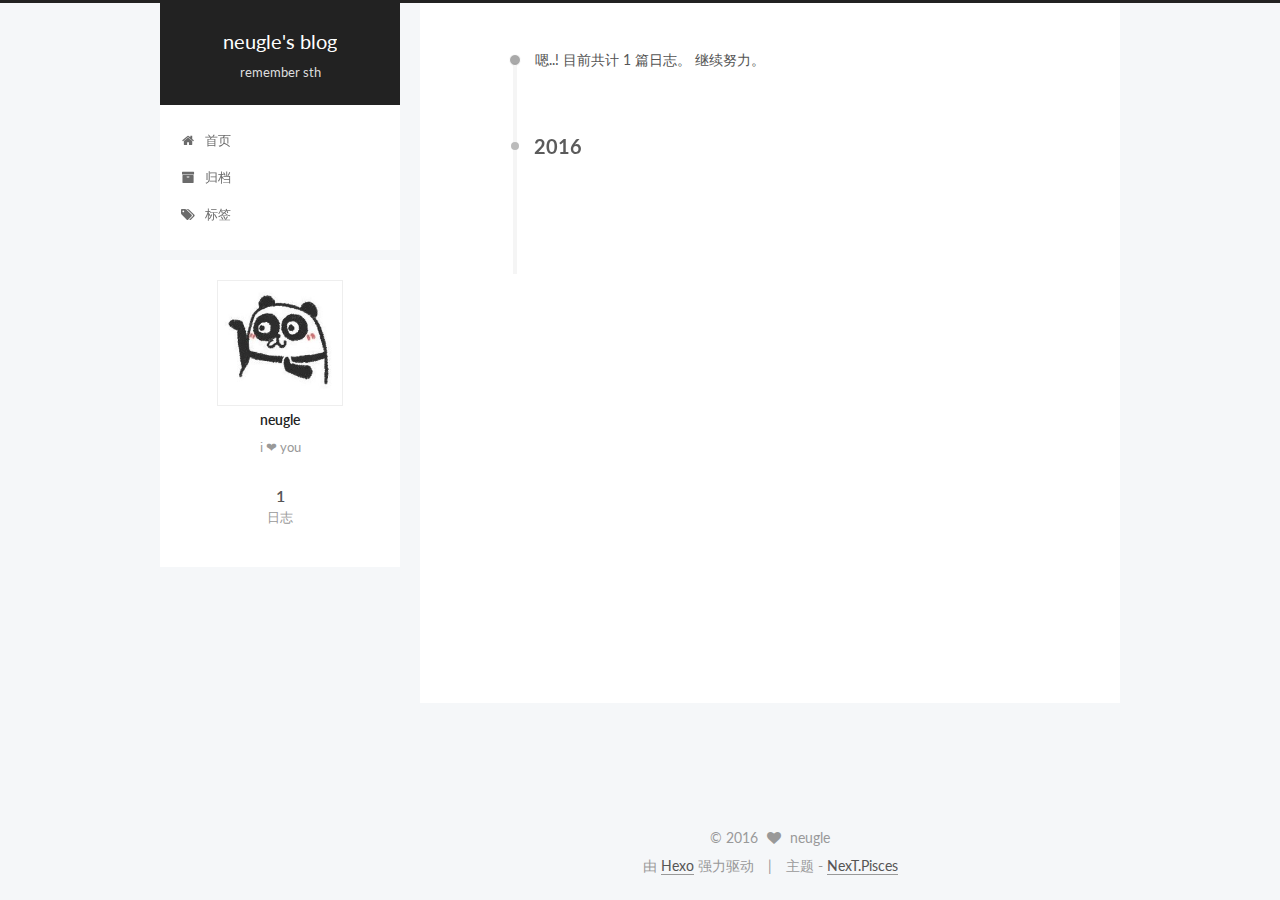
<file: archives/index.html>
<!doctype html>



  


<html class="theme-next pisces use-motion" lang="zh-Hans">
<head>
  <meta charset="UTF-8"/>
<meta http-equiv="X-UA-Compatible" content="IE=edge" />
<meta name="viewport" content="width=device-width, initial-scale=1, maximum-scale=1"/>



<meta http-equiv="Cache-Control" content="no-transform" />
<meta http-equiv="Cache-Control" content="no-siteapp" />












  
  
  <link href="/lib/fancybox/source/jquery.fancybox.css?v=2.1.5" rel="stylesheet" type="text/css" />




  
  
  
  

  
    
    
  

  

  

  

  

  
    
    
    <link href="//fonts.googleapis.com/css?family=Lato:300,300italic,400,400italic,700,700italic&subset=latin,latin-ext" rel="stylesheet" type="text/css">
  






<link href="/lib/font-awesome/css/font-awesome.min.css?v=4.6.2" rel="stylesheet" type="text/css" />

<link href="/css/main.css?v=5.1.0" rel="stylesheet" type="text/css" />


  <meta name="keywords" content="Hexo, NexT" />








  <link rel="shortcut icon" type="image/x-icon" href="/favicon.ico?v=5.1.0" />






<meta name="description" content="i  ❤  you">
<meta property="og:type" content="website">
<meta property="og:title" content="neugle's blog">
<meta property="og:url" content="http://yoursite.com/archives/index.html">
<meta property="og:site_name" content="neugle's blog">
<meta property="og:description" content="i  ❤  you">
<meta name="twitter:card" content="summary">
<meta name="twitter:title" content="neugle's blog">
<meta name="twitter:description" content="i  ❤  you">



<script type="text/javascript" id="hexo.configurations">
  var NexT = window.NexT || {};
  var CONFIG = {
    root: '/',
    scheme: 'Pisces',
    sidebar: {"position":"left","display":"post"},
    fancybox: true,
    motion: true,
    duoshuo: {
      userId: '0',
      author: '博主'
    },
    algolia: {
      applicationID: '',
      apiKey: '',
      indexName: '',
      hits: {"per_page":10},
      labels: {"input_placeholder":"Search for Posts","hits_empty":"We didn't find any results for the search: ${query}","hits_stats":"${hits} results found in ${time} ms"}
    }
  };
</script>



  <link rel="canonical" href="http://yoursite.com/archives/"/>





  <title> 归档 | neugle's blog </title>
</head>

<body itemscope itemtype="http://schema.org/WebPage" lang="zh-Hans">

  










  
  
    
  

  <div class="container one-collumn sidebar-position-left  page-archive  ">
    <div class="headband"></div>

    <header id="header" class="header" itemscope itemtype="http://schema.org/WPHeader">
      <div class="header-inner"><div class="site-meta ">
  

  <div class="custom-logo-site-title">
    <a href="/"  class="brand" rel="start">
      <span class="logo-line-before"><i></i></span>
      <span class="site-title">neugle's blog</span>
      <span class="logo-line-after"><i></i></span>
    </a>
  </div>
  <p class="site-subtitle">remember sth</p>
</div>

<div class="site-nav-toggle">
  <button>
    <span class="btn-bar"></span>
    <span class="btn-bar"></span>
    <span class="btn-bar"></span>
  </button>
</div>

<nav class="site-nav">
  

  
    <ul id="menu" class="menu">
      
        
        <li class="menu-item menu-item-home">
          <a href="/" rel="section">
            
              <i class="menu-item-icon fa fa-fw fa-home"></i> <br />
            
            首页
          </a>
        </li>
      
        
        <li class="menu-item menu-item-archives">
          <a href="/archives" rel="section">
            
              <i class="menu-item-icon fa fa-fw fa-archive"></i> <br />
            
            归档
          </a>
        </li>
      
        
        <li class="menu-item menu-item-tags">
          <a href="/tags" rel="section">
            
              <i class="menu-item-icon fa fa-fw fa-tags"></i> <br />
            
            标签
          </a>
        </li>
      

      
    </ul>
  

  
</nav>



 </div>
    </header>

    <main id="main" class="main">
      <div class="main-inner">
        <div class="content-wrap">
          <div id="content" class="content">
            

  <section id="posts" class="posts-collapse">
    <span class="archive-move-on"></span>

    <span class="archive-page-counter">
      
      
      
        
      
      嗯..! 目前共计 1 篇日志。 继续努力。
    </span>

    

      
      
      

      
        
        <div class="collection-title">
          <h2 class="archive-year motion-element" id="archive-year-2016">2016</h2>
        </div>
      
      

      

  <article class="post post-type-normal" itemscope itemtype="http://schema.org/Article">
    <header class="post-header">

      <h1 class="post-title">
        
            <a class="post-title-link" href="/2016/11/25/hello-world/" itemprop="url">
              
                <span itemprop="name">Hello World</span>
              
            </a>
        
      </h1>

      <div class="post-meta">
        <time class="post-time" itemprop="dateCreated"
              datetime="2016-11-25T11:25:31+08:00"
              content="2016-11-25" >
          11-25
        </time>
      </div>

    </header>
  </article>



    

  </section>

  



          </div>
          


          

        </div>
        
          
  
  <div class="sidebar-toggle">
    <div class="sidebar-toggle-line-wrap">
      <span class="sidebar-toggle-line sidebar-toggle-line-first"></span>
      <span class="sidebar-toggle-line sidebar-toggle-line-middle"></span>
      <span class="sidebar-toggle-line sidebar-toggle-line-last"></span>
    </div>
  </div>

  <aside id="sidebar" class="sidebar">
    <div class="sidebar-inner">

      

      

      <section class="site-overview sidebar-panel sidebar-panel-active">
        <div class="site-author motion-element" itemprop="author" itemscope itemtype="http://schema.org/Person">
          <img class="site-author-image" itemprop="image"
               src="/images/pander.png"
               alt="neugle" />
          <p class="site-author-name" itemprop="name">neugle</p>
          <p class="site-description motion-element" itemprop="description">i  ❤  you</p>
        </div>
        <nav class="site-state motion-element">
          <div class="site-state-item site-state-posts">
            <a href="/archives">
              <span class="site-state-item-count">1</span>
              <span class="site-state-item-name">日志</span>
            </a>
          </div>

          

          

        </nav>

        

        <div class="links-of-author motion-element">
          
        </div>

        
        

        
        

        


      </section>

      

    </div>
  </aside>


        
      </div>
    </main>

    <footer id="footer" class="footer">
      <div class="footer-inner">
        <div class="copyright" >
  
  &copy; 
  <span itemprop="copyrightYear">2016</span>
  <span class="with-love">
    <i class="fa fa-heart"></i>
  </span>
  <span class="author" itemprop="copyrightHolder">neugle</span>
</div>


<div class="powered-by">
  由 <a class="theme-link" href="https://hexo.io">Hexo</a> 强力驱动
</div>

<div class="theme-info">
  主题 -
  <a class="theme-link" href="https://github.com/iissnan/hexo-theme-next">
    NexT.Pisces
  </a>
</div>


        

        
      </div>
    </footer>

    <div class="back-to-top">
      <i class="fa fa-arrow-up"></i>
    </div>
  </div>

  

<script type="text/javascript">
  if (Object.prototype.toString.call(window.Promise) !== '[object Function]') {
    window.Promise = null;
  }
</script>









  



  
  <script type="text/javascript" src="/lib/jquery/index.js?v=2.1.3"></script>

  
  <script type="text/javascript" src="/lib/fastclick/lib/fastclick.min.js?v=1.0.6"></script>

  
  <script type="text/javascript" src="/lib/jquery_lazyload/jquery.lazyload.js?v=1.9.7"></script>

  
  <script type="text/javascript" src="/lib/velocity/velocity.min.js?v=1.2.1"></script>

  
  <script type="text/javascript" src="/lib/velocity/velocity.ui.min.js?v=1.2.1"></script>

  
  <script type="text/javascript" src="/lib/fancybox/source/jquery.fancybox.pack.js?v=2.1.5"></script>


  


  <script type="text/javascript" src="/js/src/utils.js?v=5.1.0"></script>

  <script type="text/javascript" src="/js/src/motion.js?v=5.1.0"></script>



  
  


  <script type="text/javascript" src="/js/src/affix.js?v=5.1.0"></script>

  <script type="text/javascript" src="/js/src/schemes/pisces.js?v=5.1.0"></script>



  
  
    <script type="text/javascript" id="motion.page.archive">
      $('.archive-year').velocity('transition.slideLeftIn');
    </script>
  


  


  <script type="text/javascript" src="/js/src/bootstrap.js?v=5.1.0"></script>



  



  




	




  
  

  

  

  

  


</body>
</html>
</file>
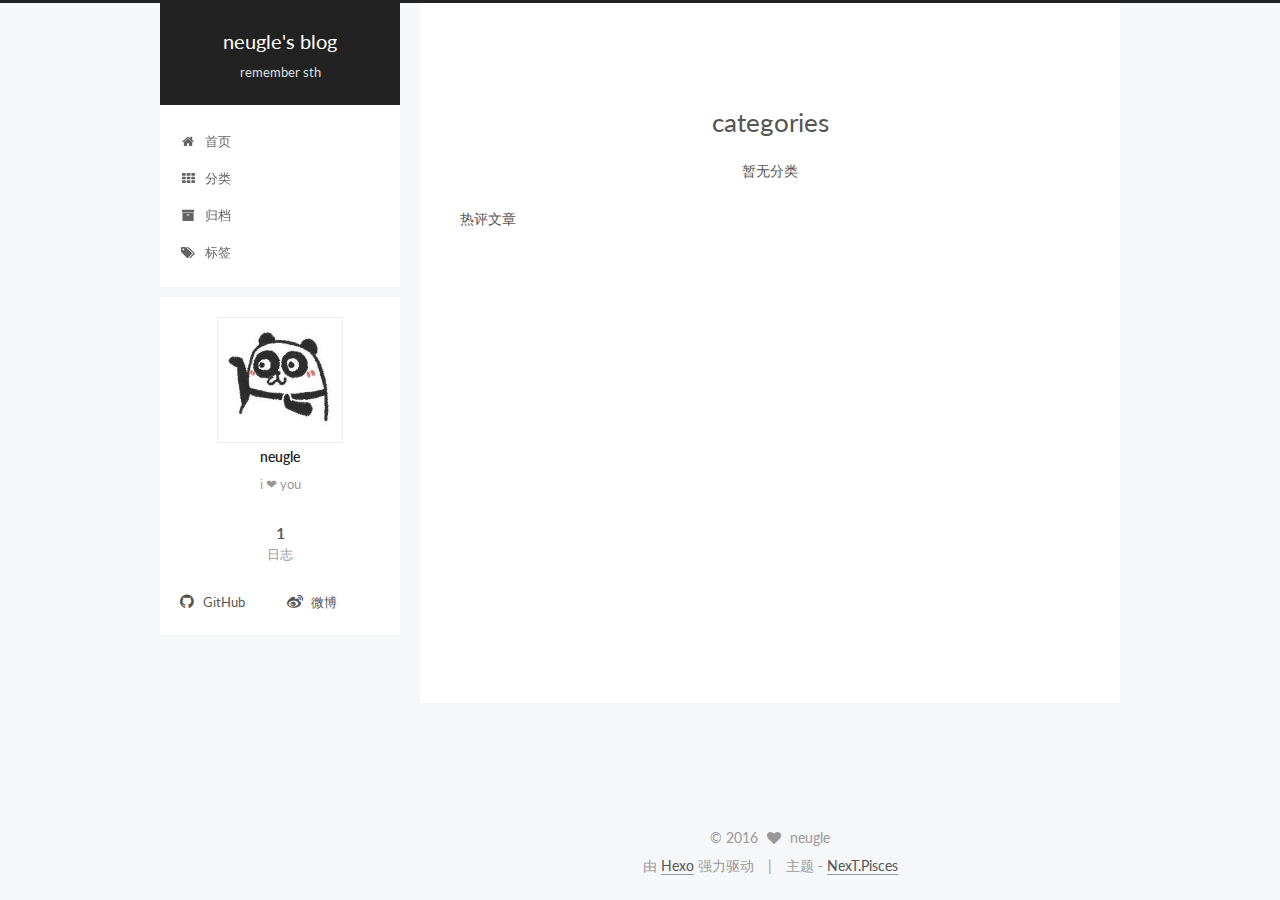
<file: categories/index.html>
<!doctype html>



  


<html class="theme-next pisces use-motion" lang="zh-Hans">
<head>
  <meta charset="UTF-8"/>
<meta http-equiv="X-UA-Compatible" content="IE=edge" />
<meta name="viewport" content="width=device-width, initial-scale=1, maximum-scale=1"/>



<meta http-equiv="Cache-Control" content="no-transform" />
<meta http-equiv="Cache-Control" content="no-siteapp" />












  
  
  <link href="/lib/fancybox/source/jquery.fancybox.css?v=2.1.5" rel="stylesheet" type="text/css" />




  
  
  
  

  
    
    
  

  

  

  

  

  
    
    
    <link href="//fonts.googleapis.com/css?family=Lato:300,300italic,400,400italic,700,700italic&subset=latin,latin-ext" rel="stylesheet" type="text/css">
  






<link href="/lib/font-awesome/css/font-awesome.min.css?v=4.6.2" rel="stylesheet" type="text/css" />

<link href="/css/main.css?v=5.1.0" rel="stylesheet" type="text/css" />


  <meta name="keywords" content="Hexo, NexT" />








  <link rel="shortcut icon" type="image/x-icon" href="/favicon.ico?v=5.1.0" />






<meta name="description" content="i  ❤  you">
<meta property="og:type" content="website">
<meta property="og:title" content="categories">
<meta property="og:url" content="http://yoursite.com/categories/index.html">
<meta property="og:site_name" content="neugle's blog">
<meta property="og:description" content="i  ❤  you">
<meta property="og:updated_time" content="2016-11-25T07:11:13.365Z">
<meta name="twitter:card" content="summary">
<meta name="twitter:title" content="categories">
<meta name="twitter:description" content="i  ❤  you">



<script type="text/javascript" id="hexo.configurations">
  var NexT = window.NexT || {};
  var CONFIG = {
    root: '/',
    scheme: 'Pisces',
    sidebar: {"position":"left","display":"post"},
    fancybox: true,
    motion: true,
    duoshuo: {
      userId: '0',
      author: '博主'
    },
    algolia: {
      applicationID: '',
      apiKey: '',
      indexName: '',
      hits: {"per_page":10},
      labels: {"input_placeholder":"Search for Posts","hits_empty":"We didn't find any results for the search: ${query}","hits_stats":"${hits} results found in ${time} ms"}
    }
  };
</script>



  <link rel="canonical" href="http://yoursite.com/categories/"/>





  <title>
  

  
    categories | neugle's blog
  
</title>
</head>

<body itemscope itemtype="http://schema.org/WebPage" lang="zh-Hans">

  










  
  
    
  

  <div class="container one-collumn sidebar-position-left  ">
    <div class="headband"></div>

    <header id="header" class="header" itemscope itemtype="http://schema.org/WPHeader">
      <div class="header-inner"><div class="site-meta ">
  

  <div class="custom-logo-site-title">
    <a href="/"  class="brand" rel="start">
      <span class="logo-line-before"><i></i></span>
      <span class="site-title">neugle's blog</span>
      <span class="logo-line-after"><i></i></span>
    </a>
  </div>
  <p class="site-subtitle">remember sth</p>
</div>

<div class="site-nav-toggle">
  <button>
    <span class="btn-bar"></span>
    <span class="btn-bar"></span>
    <span class="btn-bar"></span>
  </button>
</div>

<nav class="site-nav">
  

  
    <ul id="menu" class="menu">
      
        
        <li class="menu-item menu-item-home">
          <a href="/" rel="section">
            
              <i class="menu-item-icon fa fa-fw fa-home"></i> <br />
            
            首页
          </a>
        </li>
      
        
        <li class="menu-item menu-item-categories">
          <a href="/categories" rel="section">
            
              <i class="menu-item-icon fa fa-fw fa-th"></i> <br />
            
            分类
          </a>
        </li>
      
        
        <li class="menu-item menu-item-archives">
          <a href="/archives" rel="section">
            
              <i class="menu-item-icon fa fa-fw fa-archive"></i> <br />
            
            归档
          </a>
        </li>
      
        
        <li class="menu-item menu-item-tags">
          <a href="/tags" rel="section">
            
              <i class="menu-item-icon fa fa-fw fa-tags"></i> <br />
            
            标签
          </a>
        </li>
      

      
    </ul>
  

  
</nav>



 </div>
    </header>

    <main id="main" class="main">
      <div class="main-inner">
        <div class="content-wrap">
          <div id="content" class="content">
            

  <div id="posts" class="posts-expand">
  <header class="post-header">

	<h2 class="post-title" itemprop="name headline">categories</h2>



</header>

    
    
      <div class="category-all-page">
        <div class="category-all-title">
            暂无分类
        </div>
        <div class="category-all">
          
        </div>
      </div>
    
  </div>


          </div>
          

  <p>热评文章</p>
  <div class="ds-top-threads" data-range="weekly" data-num-items="4"></div>


          

        </div>
        
          
  
  <div class="sidebar-toggle">
    <div class="sidebar-toggle-line-wrap">
      <span class="sidebar-toggle-line sidebar-toggle-line-first"></span>
      <span class="sidebar-toggle-line sidebar-toggle-line-middle"></span>
      <span class="sidebar-toggle-line sidebar-toggle-line-last"></span>
    </div>
  </div>

  <aside id="sidebar" class="sidebar">
    <div class="sidebar-inner">

      

      

      <section class="site-overview sidebar-panel sidebar-panel-active">
        <div class="site-author motion-element" itemprop="author" itemscope itemtype="http://schema.org/Person">
          <img class="site-author-image" itemprop="image"
               src="/images/pander.png"
               alt="neugle" />
          <p class="site-author-name" itemprop="name">neugle</p>
          <p class="site-description motion-element" itemprop="description">i  ❤  you</p>
        </div>
        <nav class="site-state motion-element">
          <div class="site-state-item site-state-posts">
            <a href="/archives">
              <span class="site-state-item-count">1</span>
              <span class="site-state-item-name">日志</span>
            </a>
          </div>

          

          

        </nav>

        

        <div class="links-of-author motion-element">
          
            
              <span class="links-of-author-item">
                <a href="https://github.com/neugle" target="_blank" title="GitHub">
                  
                    <i class="fa fa-fw fa-github"></i>
                  
                  GitHub
                </a>
              </span>
            
              <span class="links-of-author-item">
                <a href="http://weibo.com/2018049855" target="_blank" title="微博">
                  
                    <i class="fa fa-fw fa-weibo"></i>
                  
                  微博
                </a>
              </span>
            
          
        </div>

        
        

        
        

        


      </section>

      

    </div>
  </aside>


        
      </div>
    </main>

    <footer id="footer" class="footer">
      <div class="footer-inner">
        <div class="copyright" >
  
  &copy; 
  <span itemprop="copyrightYear">2016</span>
  <span class="with-love">
    <i class="fa fa-heart"></i>
  </span>
  <span class="author" itemprop="copyrightHolder">neugle</span>
</div>


<div class="powered-by">
  由 <a class="theme-link" href="https://hexo.io">Hexo</a> 强力驱动
</div>

<div class="theme-info">
  主题 -
  <a class="theme-link" href="https://github.com/iissnan/hexo-theme-next">
    NexT.Pisces
  </a>
</div>


        

        
      </div>
    </footer>

    <div class="back-to-top">
      <i class="fa fa-arrow-up"></i>
    </div>
  </div>

  

<script type="text/javascript">
  if (Object.prototype.toString.call(window.Promise) !== '[object Function]') {
    window.Promise = null;
  }
</script>









  



  
  <script type="text/javascript" src="/lib/jquery/index.js?v=2.1.3"></script>

  
  <script type="text/javascript" src="/lib/fastclick/lib/fastclick.min.js?v=1.0.6"></script>

  
  <script type="text/javascript" src="/lib/jquery_lazyload/jquery.lazyload.js?v=1.9.7"></script>

  
  <script type="text/javascript" src="/lib/velocity/velocity.min.js?v=1.2.1"></script>

  
  <script type="text/javascript" src="/lib/velocity/velocity.ui.min.js?v=1.2.1"></script>

  
  <script type="text/javascript" src="/lib/fancybox/source/jquery.fancybox.pack.js?v=2.1.5"></script>


  


  <script type="text/javascript" src="/js/src/utils.js?v=5.1.0"></script>

  <script type="text/javascript" src="/js/src/motion.js?v=5.1.0"></script>



  
  


  <script type="text/javascript" src="/js/src/affix.js?v=5.1.0"></script>

  <script type="text/javascript" src="/js/src/schemes/pisces.js?v=5.1.0"></script>



  

  


  <script type="text/javascript" src="/js/src/bootstrap.js?v=5.1.0"></script>



  

  
    
  

  <script type="text/javascript">
    var duoshuoQuery = {short_name:"neugle"};
    (function() {
      var ds = document.createElement('script');
      ds.type = 'text/javascript';ds.async = true;
      ds.id = 'duoshuo-script';
      ds.src = (document.location.protocol == 'https:' ? 'https:' : 'http:') + '//static.duoshuo.com/embed.js';
      ds.charset = 'UTF-8';
      (document.getElementsByTagName('head')[0]
      || document.getElementsByTagName('body')[0]).appendChild(ds);
    })();
  </script>

  
    
    
    <script src="/lib/ua-parser-js/dist/ua-parser.min.js?v=0.7.9"></script>
    <script src="/js/src/hook-duoshuo.js"></script>
  








  
  

  
  


  

  

  


</body>
</html>
</file>
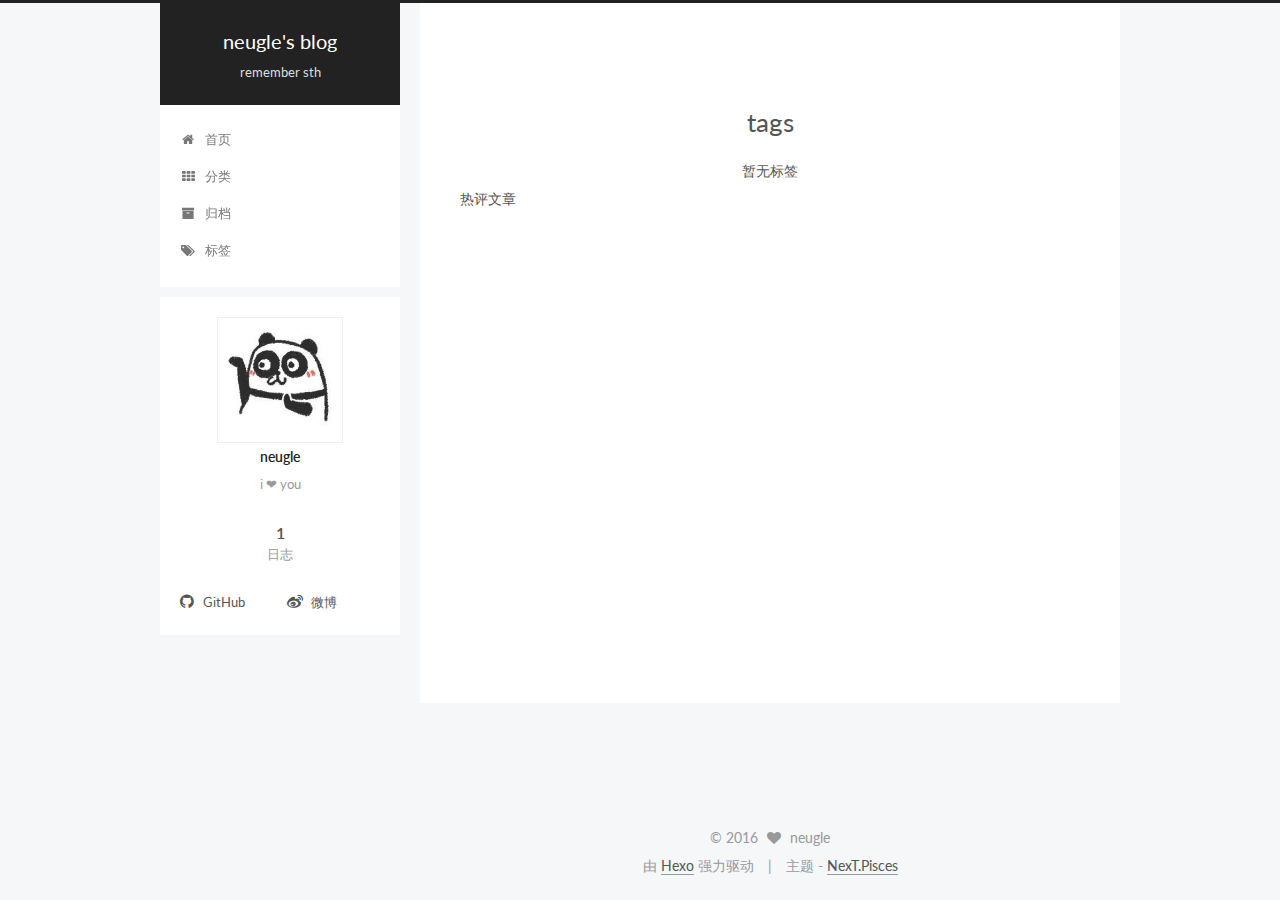
<file: tags/index.html>
<!doctype html>



  


<html class="theme-next pisces use-motion" lang="zh-Hans">
<head>
  <meta charset="UTF-8"/>
<meta http-equiv="X-UA-Compatible" content="IE=edge" />
<meta name="viewport" content="width=device-width, initial-scale=1, maximum-scale=1"/>



<meta http-equiv="Cache-Control" content="no-transform" />
<meta http-equiv="Cache-Control" content="no-siteapp" />












  
  
  <link href="/lib/fancybox/source/jquery.fancybox.css?v=2.1.5" rel="stylesheet" type="text/css" />




  
  
  
  

  
    
    
  

  

  

  

  

  
    
    
    <link href="//fonts.googleapis.com/css?family=Lato:300,300italic,400,400italic,700,700italic&subset=latin,latin-ext" rel="stylesheet" type="text/css">
  






<link href="/lib/font-awesome/css/font-awesome.min.css?v=4.6.2" rel="stylesheet" type="text/css" />

<link href="/css/main.css?v=5.1.0" rel="stylesheet" type="text/css" />


  <meta name="keywords" content="Hexo, NexT" />








  <link rel="shortcut icon" type="image/x-icon" href="/favicon.ico?v=5.1.0" />






<meta name="description" content="i  ❤  you">
<meta property="og:type" content="website">
<meta property="og:title" content="tags">
<meta property="og:url" content="http://yoursite.com/tags/index.html">
<meta property="og:site_name" content="neugle's blog">
<meta property="og:description" content="i  ❤  you">
<meta property="og:updated_time" content="2016-11-25T07:09:39.075Z">
<meta name="twitter:card" content="summary">
<meta name="twitter:title" content="tags">
<meta name="twitter:description" content="i  ❤  you">



<script type="text/javascript" id="hexo.configurations">
  var NexT = window.NexT || {};
  var CONFIG = {
    root: '/',
    scheme: 'Pisces',
    sidebar: {"position":"left","display":"post"},
    fancybox: true,
    motion: true,
    duoshuo: {
      userId: '0',
      author: '博主'
    },
    algolia: {
      applicationID: '',
      apiKey: '',
      indexName: '',
      hits: {"per_page":10},
      labels: {"input_placeholder":"Search for Posts","hits_empty":"We didn't find any results for the search: ${query}","hits_stats":"${hits} results found in ${time} ms"}
    }
  };
</script>



  <link rel="canonical" href="http://yoursite.com/tags/"/>





  <title>
  

  
    tags | neugle's blog
  
</title>
</head>

<body itemscope itemtype="http://schema.org/WebPage" lang="zh-Hans">

  










  
  
    
  

  <div class="container one-collumn sidebar-position-left  ">
    <div class="headband"></div>

    <header id="header" class="header" itemscope itemtype="http://schema.org/WPHeader">
      <div class="header-inner"><div class="site-meta ">
  

  <div class="custom-logo-site-title">
    <a href="/"  class="brand" rel="start">
      <span class="logo-line-before"><i></i></span>
      <span class="site-title">neugle's blog</span>
      <span class="logo-line-after"><i></i></span>
    </a>
  </div>
  <p class="site-subtitle">remember sth</p>
</div>

<div class="site-nav-toggle">
  <button>
    <span class="btn-bar"></span>
    <span class="btn-bar"></span>
    <span class="btn-bar"></span>
  </button>
</div>

<nav class="site-nav">
  

  
    <ul id="menu" class="menu">
      
        
        <li class="menu-item menu-item-home">
          <a href="/" rel="section">
            
              <i class="menu-item-icon fa fa-fw fa-home"></i> <br />
            
            首页
          </a>
        </li>
      
        
        <li class="menu-item menu-item-categories">
          <a href="/categories" rel="section">
            
              <i class="menu-item-icon fa fa-fw fa-th"></i> <br />
            
            分类
          </a>
        </li>
      
        
        <li class="menu-item menu-item-archives">
          <a href="/archives" rel="section">
            
              <i class="menu-item-icon fa fa-fw fa-archive"></i> <br />
            
            归档
          </a>
        </li>
      
        
        <li class="menu-item menu-item-tags">
          <a href="/tags" rel="section">
            
              <i class="menu-item-icon fa fa-fw fa-tags"></i> <br />
            
            标签
          </a>
        </li>
      

      
    </ul>
  

  
</nav>



 </div>
    </header>

    <main id="main" class="main">
      <div class="main-inner">
        <div class="content-wrap">
          <div id="content" class="content">
            

  <div id="posts" class="posts-expand">
  <header class="post-header">

	<h2 class="post-title" itemprop="name headline">tags</h2>



</header>

    
    
      <div class="tag-cloud">
        <div class="tag-cloud-title">
            暂无标签
        </div>
        <div class="tag-cloud-tags">
          
        </div>
      </div>
    
  </div>


          </div>
          

  <p>热评文章</p>
  <div class="ds-top-threads" data-range="weekly" data-num-items="4"></div>


          

        </div>
        
          
  
  <div class="sidebar-toggle">
    <div class="sidebar-toggle-line-wrap">
      <span class="sidebar-toggle-line sidebar-toggle-line-first"></span>
      <span class="sidebar-toggle-line sidebar-toggle-line-middle"></span>
      <span class="sidebar-toggle-line sidebar-toggle-line-last"></span>
    </div>
  </div>

  <aside id="sidebar" class="sidebar">
    <div class="sidebar-inner">

      

      

      <section class="site-overview sidebar-panel sidebar-panel-active">
        <div class="site-author motion-element" itemprop="author" itemscope itemtype="http://schema.org/Person">
          <img class="site-author-image" itemprop="image"
               src="/images/pander.png"
               alt="neugle" />
          <p class="site-author-name" itemprop="name">neugle</p>
          <p class="site-description motion-element" itemprop="description">i  ❤  you</p>
        </div>
        <nav class="site-state motion-element">
          <div class="site-state-item site-state-posts">
            <a href="/archives">
              <span class="site-state-item-count">1</span>
              <span class="site-state-item-name">日志</span>
            </a>
          </div>

          

          

        </nav>

        

        <div class="links-of-author motion-element">
          
            
              <span class="links-of-author-item">
                <a href="https://github.com/neugle" target="_blank" title="GitHub">
                  
                    <i class="fa fa-fw fa-github"></i>
                  
                  GitHub
                </a>
              </span>
            
              <span class="links-of-author-item">
                <a href="http://weibo.com/2018049855" target="_blank" title="微博">
                  
                    <i class="fa fa-fw fa-weibo"></i>
                  
                  微博
                </a>
              </span>
            
          
        </div>

        
        

        
        

        


      </section>

      

    </div>
  </aside>


        
      </div>
    </main>

    <footer id="footer" class="footer">
      <div class="footer-inner">
        <div class="copyright" >
  
  &copy; 
  <span itemprop="copyrightYear">2016</span>
  <span class="with-love">
    <i class="fa fa-heart"></i>
  </span>
  <span class="author" itemprop="copyrightHolder">neugle</span>
</div>


<div class="powered-by">
  由 <a class="theme-link" href="https://hexo.io">Hexo</a> 强力驱动
</div>

<div class="theme-info">
  主题 -
  <a class="theme-link" href="https://github.com/iissnan/hexo-theme-next">
    NexT.Pisces
  </a>
</div>


        

        
      </div>
    </footer>

    <div class="back-to-top">
      <i class="fa fa-arrow-up"></i>
    </div>
  </div>

  

<script type="text/javascript">
  if (Object.prototype.toString.call(window.Promise) !== '[object Function]') {
    window.Promise = null;
  }
</script>









  



  
  <script type="text/javascript" src="/lib/jquery/index.js?v=2.1.3"></script>

  
  <script type="text/javascript" src="/lib/fastclick/lib/fastclick.min.js?v=1.0.6"></script>

  
  <script type="text/javascript" src="/lib/jquery_lazyload/jquery.lazyload.js?v=1.9.7"></script>

  
  <script type="text/javascript" src="/lib/velocity/velocity.min.js?v=1.2.1"></script>

  
  <script type="text/javascript" src="/lib/velocity/velocity.ui.min.js?v=1.2.1"></script>

  
  <script type="text/javascript" src="/lib/fancybox/source/jquery.fancybox.pack.js?v=2.1.5"></script>


  


  <script type="text/javascript" src="/js/src/utils.js?v=5.1.0"></script>

  <script type="text/javascript" src="/js/src/motion.js?v=5.1.0"></script>



  
  


  <script type="text/javascript" src="/js/src/affix.js?v=5.1.0"></script>

  <script type="text/javascript" src="/js/src/schemes/pisces.js?v=5.1.0"></script>



  

  


  <script type="text/javascript" src="/js/src/bootstrap.js?v=5.1.0"></script>



  

  
    
  

  <script type="text/javascript">
    var duoshuoQuery = {short_name:"neugle"};
    (function() {
      var ds = document.createElement('script');
      ds.type = 'text/javascript';ds.async = true;
      ds.id = 'duoshuo-script';
      ds.src = (document.location.protocol == 'https:' ? 'https:' : 'http:') + '//static.duoshuo.com/embed.js';
      ds.charset = 'UTF-8';
      (document.getElementsByTagName('head')[0]
      || document.getElementsByTagName('body')[0]).appendChild(ds);
    })();
  </script>

  
    
    
    <script src="/lib/ua-parser-js/dist/ua-parser.min.js?v=0.7.9"></script>
    <script src="/js/src/hook-duoshuo.js"></script>
  








  
  

  
  


  

  

  


</body>
</html>
</file>
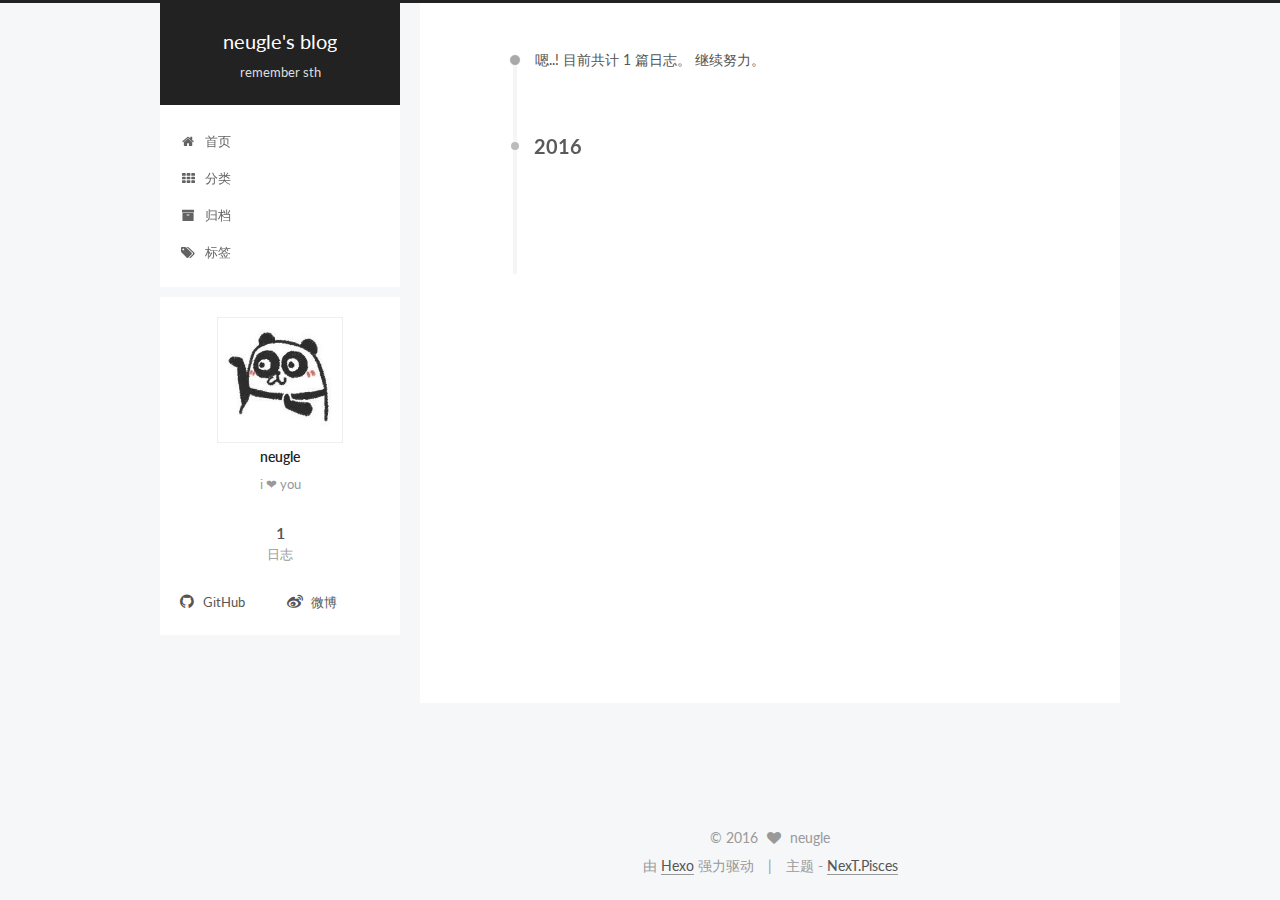
<file: archives/2016/index.html>
<!doctype html>



  


<html class="theme-next pisces use-motion" lang="zh-Hans">
<head>
  <meta charset="UTF-8"/>
<meta http-equiv="X-UA-Compatible" content="IE=edge" />
<meta name="viewport" content="width=device-width, initial-scale=1, maximum-scale=1"/>



<meta http-equiv="Cache-Control" content="no-transform" />
<meta http-equiv="Cache-Control" content="no-siteapp" />












  
  
  <link href="/lib/fancybox/source/jquery.fancybox.css?v=2.1.5" rel="stylesheet" type="text/css" />




  
  
  
  

  
    
    
  

  

  

  

  

  
    
    
    <link href="//fonts.googleapis.com/css?family=Lato:300,300italic,400,400italic,700,700italic&subset=latin,latin-ext" rel="stylesheet" type="text/css">
  






<link href="/lib/font-awesome/css/font-awesome.min.css?v=4.6.2" rel="stylesheet" type="text/css" />

<link href="/css/main.css?v=5.1.0" rel="stylesheet" type="text/css" />


  <meta name="keywords" content="Hexo, NexT" />








  <link rel="shortcut icon" type="image/x-icon" href="/favicon.ico?v=5.1.0" />






<meta name="description" content="i  ❤  you">
<meta property="og:type" content="website">
<meta property="og:title" content="neugle's blog">
<meta property="og:url" content="http://yoursite.com/archives/2016/index.html">
<meta property="og:site_name" content="neugle's blog">
<meta property="og:description" content="i  ❤  you">
<meta name="twitter:card" content="summary">
<meta name="twitter:title" content="neugle's blog">
<meta name="twitter:description" content="i  ❤  you">



<script type="text/javascript" id="hexo.configurations">
  var NexT = window.NexT || {};
  var CONFIG = {
    root: '/',
    scheme: 'Pisces',
    sidebar: {"position":"left","display":"post"},
    fancybox: true,
    motion: true,
    duoshuo: {
      userId: '0',
      author: '博主'
    },
    algolia: {
      applicationID: '',
      apiKey: '',
      indexName: '',
      hits: {"per_page":10},
      labels: {"input_placeholder":"Search for Posts","hits_empty":"We didn't find any results for the search: ${query}","hits_stats":"${hits} results found in ${time} ms"}
    }
  };
</script>



  <link rel="canonical" href="http://yoursite.com/archives/2016/"/>





  <title> 归档 | neugle's blog </title>
</head>

<body itemscope itemtype="http://schema.org/WebPage" lang="zh-Hans">

  










  
  
    
  

  <div class="container one-collumn sidebar-position-left  page-archive  ">
    <div class="headband"></div>

    <header id="header" class="header" itemscope itemtype="http://schema.org/WPHeader">
      <div class="header-inner"><div class="site-meta ">
  

  <div class="custom-logo-site-title">
    <a href="/"  class="brand" rel="start">
      <span class="logo-line-before"><i></i></span>
      <span class="site-title">neugle's blog</span>
      <span class="logo-line-after"><i></i></span>
    </a>
  </div>
  <p class="site-subtitle">remember sth</p>
</div>

<div class="site-nav-toggle">
  <button>
    <span class="btn-bar"></span>
    <span class="btn-bar"></span>
    <span class="btn-bar"></span>
  </button>
</div>

<nav class="site-nav">
  

  
    <ul id="menu" class="menu">
      
        
        <li class="menu-item menu-item-home">
          <a href="/" rel="section">
            
              <i class="menu-item-icon fa fa-fw fa-home"></i> <br />
            
            首页
          </a>
        </li>
      
        
        <li class="menu-item menu-item-categories">
          <a href="/categories" rel="section">
            
              <i class="menu-item-icon fa fa-fw fa-th"></i> <br />
            
            分类
          </a>
        </li>
      
        
        <li class="menu-item menu-item-archives">
          <a href="/archives" rel="section">
            
              <i class="menu-item-icon fa fa-fw fa-archive"></i> <br />
            
            归档
          </a>
        </li>
      
        
        <li class="menu-item menu-item-tags">
          <a href="/tags" rel="section">
            
              <i class="menu-item-icon fa fa-fw fa-tags"></i> <br />
            
            标签
          </a>
        </li>
      

      
    </ul>
  

  
</nav>



 </div>
    </header>

    <main id="main" class="main">
      <div class="main-inner">
        <div class="content-wrap">
          <div id="content" class="content">
            

  <section id="posts" class="posts-collapse">
    <span class="archive-move-on"></span>

    <span class="archive-page-counter">
      
      
      
        
      
      嗯..! 目前共计 1 篇日志。 继续努力。
    </span>

    

      
      
      

      
        
        <div class="collection-title">
          <h2 class="archive-year motion-element" id="archive-year-2016">2016</h2>
        </div>
      
      

      

  <article class="post post-type-normal" itemscope itemtype="http://schema.org/Article">
    <header class="post-header">

      <h1 class="post-title">
        
            <a class="post-title-link" href="/2016/11/25/hello-world/" itemprop="url">
              
                <span itemprop="name">Hello World</span>
              
            </a>
        
      </h1>

      <div class="post-meta">
        <time class="post-time" itemprop="dateCreated"
              datetime="2016-11-25T11:25:31+08:00"
              content="2016-11-25" >
          11-25
        </time>
      </div>

    </header>
  </article>



    

  </section>

  



          </div>
          


          

        </div>
        
          
  
  <div class="sidebar-toggle">
    <div class="sidebar-toggle-line-wrap">
      <span class="sidebar-toggle-line sidebar-toggle-line-first"></span>
      <span class="sidebar-toggle-line sidebar-toggle-line-middle"></span>
      <span class="sidebar-toggle-line sidebar-toggle-line-last"></span>
    </div>
  </div>

  <aside id="sidebar" class="sidebar">
    <div class="sidebar-inner">

      

      

      <section class="site-overview sidebar-panel sidebar-panel-active">
        <div class="site-author motion-element" itemprop="author" itemscope itemtype="http://schema.org/Person">
          <img class="site-author-image" itemprop="image"
               src="/images/pander.png"
               alt="neugle" />
          <p class="site-author-name" itemprop="name">neugle</p>
          <p class="site-description motion-element" itemprop="description">i  ❤  you</p>
        </div>
        <nav class="site-state motion-element">
          <div class="site-state-item site-state-posts">
            <a href="/archives">
              <span class="site-state-item-count">1</span>
              <span class="site-state-item-name">日志</span>
            </a>
          </div>

          

          

        </nav>

        

        <div class="links-of-author motion-element">
          
            
              <span class="links-of-author-item">
                <a href="https://github.com/neugle" target="_blank" title="GitHub">
                  
                    <i class="fa fa-fw fa-github"></i>
                  
                  GitHub
                </a>
              </span>
            
              <span class="links-of-author-item">
                <a href="http://weibo.com/2018049855" target="_blank" title="微博">
                  
                    <i class="fa fa-fw fa-weibo"></i>
                  
                  微博
                </a>
              </span>
            
          
        </div>

        
        

        
        

        


      </section>

      

    </div>
  </aside>


        
      </div>
    </main>

    <footer id="footer" class="footer">
      <div class="footer-inner">
        <div class="copyright" >
  
  &copy; 
  <span itemprop="copyrightYear">2016</span>
  <span class="with-love">
    <i class="fa fa-heart"></i>
  </span>
  <span class="author" itemprop="copyrightHolder">neugle</span>
</div>


<div class="powered-by">
  由 <a class="theme-link" href="https://hexo.io">Hexo</a> 强力驱动
</div>

<div class="theme-info">
  主题 -
  <a class="theme-link" href="https://github.com/iissnan/hexo-theme-next">
    NexT.Pisces
  </a>
</div>


        

        
      </div>
    </footer>

    <div class="back-to-top">
      <i class="fa fa-arrow-up"></i>
    </div>
  </div>

  

<script type="text/javascript">
  if (Object.prototype.toString.call(window.Promise) !== '[object Function]') {
    window.Promise = null;
  }
</script>









  



  
  <script type="text/javascript" src="/lib/jquery/index.js?v=2.1.3"></script>

  
  <script type="text/javascript" src="/lib/fastclick/lib/fastclick.min.js?v=1.0.6"></script>

  
  <script type="text/javascript" src="/lib/jquery_lazyload/jquery.lazyload.js?v=1.9.7"></script>

  
  <script type="text/javascript" src="/lib/velocity/velocity.min.js?v=1.2.1"></script>

  
  <script type="text/javascript" src="/lib/velocity/velocity.ui.min.js?v=1.2.1"></script>

  
  <script type="text/javascript" src="/lib/fancybox/source/jquery.fancybox.pack.js?v=2.1.5"></script>


  


  <script type="text/javascript" src="/js/src/utils.js?v=5.1.0"></script>

  <script type="text/javascript" src="/js/src/motion.js?v=5.1.0"></script>



  
  


  <script type="text/javascript" src="/js/src/affix.js?v=5.1.0"></script>

  <script type="text/javascript" src="/js/src/schemes/pisces.js?v=5.1.0"></script>



  
  
    <script type="text/javascript" id="motion.page.archive">
      $('.archive-year').velocity('transition.slideLeftIn');
    </script>
  


  


  <script type="text/javascript" src="/js/src/bootstrap.js?v=5.1.0"></script>



  

  
    
  

  <script type="text/javascript">
    var duoshuoQuery = {short_name:"neugle"};
    (function() {
      var ds = document.createElement('script');
      ds.type = 'text/javascript';ds.async = true;
      ds.id = 'duoshuo-script';
      ds.src = (document.location.protocol == 'https:' ? 'https:' : 'http:') + '//static.duoshuo.com/embed.js';
      ds.charset = 'UTF-8';
      (document.getElementsByTagName('head')[0]
      || document.getElementsByTagName('body')[0]).appendChild(ds);
    })();
  </script>

  
    
    
    <script src="/lib/ua-parser-js/dist/ua-parser.min.js?v=0.7.9"></script>
    <script src="/js/src/hook-duoshuo.js"></script>
  








  
  

  
  
    <script type="text/x-mathjax-config">
      MathJax.Hub.Config({
        tex2jax: {
          inlineMath: [ ['$','$'], ["\\(","\\)"]  ],
          processEscapes: true,
          skipTags: ['script', 'noscript', 'style', 'textarea', 'pre', 'code']
        }
      });
    </script>

    <script type="text/x-mathjax-config">
      MathJax.Hub.Queue(function() {
        var all = MathJax.Hub.getAllJax(), i;
        for (i=0; i < all.length; i += 1) {
          all[i].SourceElement().parentNode.className += ' has-jax';
        }
      });
    </script>
    <script type="text/javascript" src="//cdn.mathjax.org/mathjax/latest/MathJax.js?config=TeX-AMS-MML_HTMLorMML"></script>
  


  

  

  


</body>
</html>
</file>
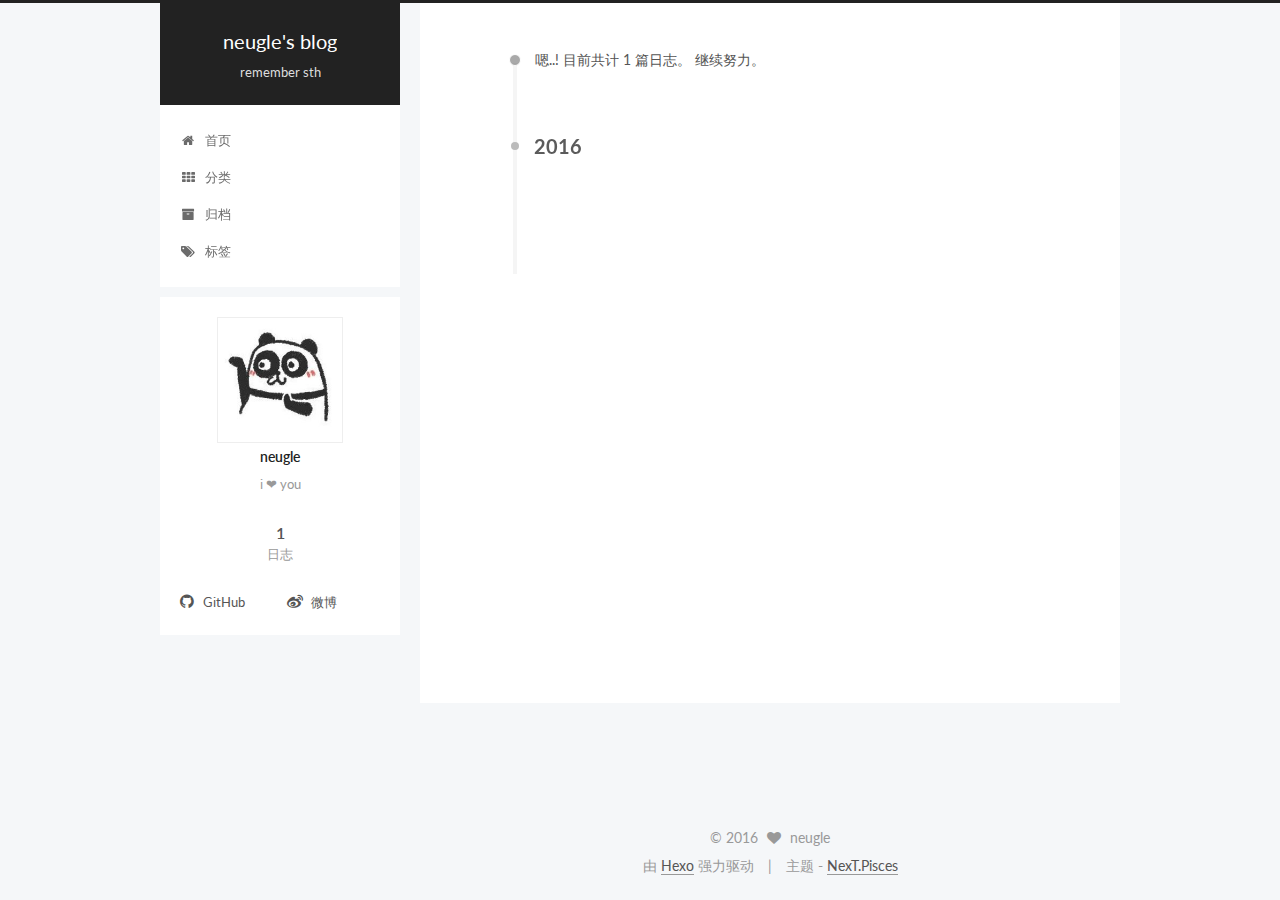
<file: archives/2016/11/index.html>
<!doctype html>



  


<html class="theme-next pisces use-motion" lang="zh-Hans">
<head>
  <meta charset="UTF-8"/>
<meta http-equiv="X-UA-Compatible" content="IE=edge" />
<meta name="viewport" content="width=device-width, initial-scale=1, maximum-scale=1"/>



<meta http-equiv="Cache-Control" content="no-transform" />
<meta http-equiv="Cache-Control" content="no-siteapp" />












  
  
  <link href="/lib/fancybox/source/jquery.fancybox.css?v=2.1.5" rel="stylesheet" type="text/css" />




  
  
  
  

  
    
    
  

  

  

  

  

  
    
    
    <link href="//fonts.googleapis.com/css?family=Lato:300,300italic,400,400italic,700,700italic&subset=latin,latin-ext" rel="stylesheet" type="text/css">
  






<link href="/lib/font-awesome/css/font-awesome.min.css?v=4.6.2" rel="stylesheet" type="text/css" />

<link href="/css/main.css?v=5.1.0" rel="stylesheet" type="text/css" />


  <meta name="keywords" content="Hexo, NexT" />








  <link rel="shortcut icon" type="image/x-icon" href="/favicon.ico?v=5.1.0" />






<meta name="description" content="i  ❤  you">
<meta property="og:type" content="website">
<meta property="og:title" content="neugle's blog">
<meta property="og:url" content="http://yoursite.com/archives/2016/11/index.html">
<meta property="og:site_name" content="neugle's blog">
<meta property="og:description" content="i  ❤  you">
<meta name="twitter:card" content="summary">
<meta name="twitter:title" content="neugle's blog">
<meta name="twitter:description" content="i  ❤  you">



<script type="text/javascript" id="hexo.configurations">
  var NexT = window.NexT || {};
  var CONFIG = {
    root: '/',
    scheme: 'Pisces',
    sidebar: {"position":"left","display":"post"},
    fancybox: true,
    motion: true,
    duoshuo: {
      userId: '0',
      author: '博主'
    },
    algolia: {
      applicationID: '',
      apiKey: '',
      indexName: '',
      hits: {"per_page":10},
      labels: {"input_placeholder":"Search for Posts","hits_empty":"We didn't find any results for the search: ${query}","hits_stats":"${hits} results found in ${time} ms"}
    }
  };
</script>



  <link rel="canonical" href="http://yoursite.com/archives/2016/11/"/>





  <title> 归档 | neugle's blog </title>
</head>

<body itemscope itemtype="http://schema.org/WebPage" lang="zh-Hans">

  










  
  
    
  

  <div class="container one-collumn sidebar-position-left  page-archive  ">
    <div class="headband"></div>

    <header id="header" class="header" itemscope itemtype="http://schema.org/WPHeader">
      <div class="header-inner"><div class="site-meta ">
  

  <div class="custom-logo-site-title">
    <a href="/"  class="brand" rel="start">
      <span class="logo-line-before"><i></i></span>
      <span class="site-title">neugle's blog</span>
      <span class="logo-line-after"><i></i></span>
    </a>
  </div>
  <p class="site-subtitle">remember sth</p>
</div>

<div class="site-nav-toggle">
  <button>
    <span class="btn-bar"></span>
    <span class="btn-bar"></span>
    <span class="btn-bar"></span>
  </button>
</div>

<nav class="site-nav">
  

  
    <ul id="menu" class="menu">
      
        
        <li class="menu-item menu-item-home">
          <a href="/" rel="section">
            
              <i class="menu-item-icon fa fa-fw fa-home"></i> <br />
            
            首页
          </a>
        </li>
      
        
        <li class="menu-item menu-item-categories">
          <a href="/categories" rel="section">
            
              <i class="menu-item-icon fa fa-fw fa-th"></i> <br />
            
            分类
          </a>
        </li>
      
        
        <li class="menu-item menu-item-archives">
          <a href="/archives" rel="section">
            
              <i class="menu-item-icon fa fa-fw fa-archive"></i> <br />
            
            归档
          </a>
        </li>
      
        
        <li class="menu-item menu-item-tags">
          <a href="/tags" rel="section">
            
              <i class="menu-item-icon fa fa-fw fa-tags"></i> <br />
            
            标签
          </a>
        </li>
      

      
    </ul>
  

  
</nav>



 </div>
    </header>

    <main id="main" class="main">
      <div class="main-inner">
        <div class="content-wrap">
          <div id="content" class="content">
            

  <section id="posts" class="posts-collapse">
    <span class="archive-move-on"></span>

    <span class="archive-page-counter">
      
      
      
        
      
      嗯..! 目前共计 1 篇日志。 继续努力。
    </span>

    

      
      
      

      
        
        <div class="collection-title">
          <h2 class="archive-year motion-element" id="archive-year-2016">2016</h2>
        </div>
      
      

      

  <article class="post post-type-normal" itemscope itemtype="http://schema.org/Article">
    <header class="post-header">

      <h1 class="post-title">
        
            <a class="post-title-link" href="/2016/11/25/hello-world/" itemprop="url">
              
                <span itemprop="name">Hello World</span>
              
            </a>
        
      </h1>

      <div class="post-meta">
        <time class="post-time" itemprop="dateCreated"
              datetime="2016-11-25T11:25:31+08:00"
              content="2016-11-25" >
          11-25
        </time>
      </div>

    </header>
  </article>



    

  </section>

  



          </div>
          


          

        </div>
        
          
  
  <div class="sidebar-toggle">
    <div class="sidebar-toggle-line-wrap">
      <span class="sidebar-toggle-line sidebar-toggle-line-first"></span>
      <span class="sidebar-toggle-line sidebar-toggle-line-middle"></span>
      <span class="sidebar-toggle-line sidebar-toggle-line-last"></span>
    </div>
  </div>

  <aside id="sidebar" class="sidebar">
    <div class="sidebar-inner">

      

      

      <section class="site-overview sidebar-panel sidebar-panel-active">
        <div class="site-author motion-element" itemprop="author" itemscope itemtype="http://schema.org/Person">
          <img class="site-author-image" itemprop="image"
               src="/images/pander.png"
               alt="neugle" />
          <p class="site-author-name" itemprop="name">neugle</p>
          <p class="site-description motion-element" itemprop="description">i  ❤  you</p>
        </div>
        <nav class="site-state motion-element">
          <div class="site-state-item site-state-posts">
            <a href="/archives">
              <span class="site-state-item-count">1</span>
              <span class="site-state-item-name">日志</span>
            </a>
          </div>

          

          

        </nav>

        

        <div class="links-of-author motion-element">
          
            
              <span class="links-of-author-item">
                <a href="https://github.com/neugle" target="_blank" title="GitHub">
                  
                    <i class="fa fa-fw fa-github"></i>
                  
                  GitHub
                </a>
              </span>
            
              <span class="links-of-author-item">
                <a href="http://weibo.com/2018049855" target="_blank" title="微博">
                  
                    <i class="fa fa-fw fa-weibo"></i>
                  
                  微博
                </a>
              </span>
            
          
        </div>

        
        

        
        

        


      </section>

      

    </div>
  </aside>


        
      </div>
    </main>

    <footer id="footer" class="footer">
      <div class="footer-inner">
        <div class="copyright" >
  
  &copy; 
  <span itemprop="copyrightYear">2016</span>
  <span class="with-love">
    <i class="fa fa-heart"></i>
  </span>
  <span class="author" itemprop="copyrightHolder">neugle</span>
</div>


<div class="powered-by">
  由 <a class="theme-link" href="https://hexo.io">Hexo</a> 强力驱动
</div>

<div class="theme-info">
  主题 -
  <a class="theme-link" href="https://github.com/iissnan/hexo-theme-next">
    NexT.Pisces
  </a>
</div>


        

        
      </div>
    </footer>

    <div class="back-to-top">
      <i class="fa fa-arrow-up"></i>
    </div>
  </div>

  

<script type="text/javascript">
  if (Object.prototype.toString.call(window.Promise) !== '[object Function]') {
    window.Promise = null;
  }
</script>









  



  
  <script type="text/javascript" src="/lib/jquery/index.js?v=2.1.3"></script>

  
  <script type="text/javascript" src="/lib/fastclick/lib/fastclick.min.js?v=1.0.6"></script>

  
  <script type="text/javascript" src="/lib/jquery_lazyload/jquery.lazyload.js?v=1.9.7"></script>

  
  <script type="text/javascript" src="/lib/velocity/velocity.min.js?v=1.2.1"></script>

  
  <script type="text/javascript" src="/lib/velocity/velocity.ui.min.js?v=1.2.1"></script>

  
  <script type="text/javascript" src="/lib/fancybox/source/jquery.fancybox.pack.js?v=2.1.5"></script>


  


  <script type="text/javascript" src="/js/src/utils.js?v=5.1.0"></script>

  <script type="text/javascript" src="/js/src/motion.js?v=5.1.0"></script>



  
  


  <script type="text/javascript" src="/js/src/affix.js?v=5.1.0"></script>

  <script type="text/javascript" src="/js/src/schemes/pisces.js?v=5.1.0"></script>



  
  
    <script type="text/javascript" id="motion.page.archive">
      $('.archive-year').velocity('transition.slideLeftIn');
    </script>
  


  


  <script type="text/javascript" src="/js/src/bootstrap.js?v=5.1.0"></script>



  

  
    
  

  <script type="text/javascript">
    var duoshuoQuery = {short_name:"neugle"};
    (function() {
      var ds = document.createElement('script');
      ds.type = 'text/javascript';ds.async = true;
      ds.id = 'duoshuo-script';
      ds.src = (document.location.protocol == 'https:' ? 'https:' : 'http:') + '//static.duoshuo.com/embed.js';
      ds.charset = 'UTF-8';
      (document.getElementsByTagName('head')[0]
      || document.getElementsByTagName('body')[0]).appendChild(ds);
    })();
  </script>

  
    
    
    <script src="/lib/ua-parser-js/dist/ua-parser.min.js?v=0.7.9"></script>
    <script src="/js/src/hook-duoshuo.js"></script>
  








  
  

  
  
    <script type="text/x-mathjax-config">
      MathJax.Hub.Config({
        tex2jax: {
          inlineMath: [ ['$','$'], ["\\(","\\)"]  ],
          processEscapes: true,
          skipTags: ['script', 'noscript', 'style', 'textarea', 'pre', 'code']
        }
      });
    </script>

    <script type="text/x-mathjax-config">
      MathJax.Hub.Queue(function() {
        var all = MathJax.Hub.getAllJax(), i;
        for (i=0; i < all.length; i += 1) {
          all[i].SourceElement().parentNode.className += ' has-jax';
        }
      });
    </script>
    <script type="text/javascript" src="//cdn.mathjax.org/mathjax/latest/MathJax.js?config=TeX-AMS-MML_HTMLorMML"></script>
  


  

  

  


</body>
</html>
</file>
<file: css/main.css>
/* normalize.css v3.0.2 | MIT License | git.io/normalize */
html {
  font-family: sans-serif; /* 1 */
  -ms-text-size-adjust: 100%; /* 2 */
  -webkit-text-size-adjust: 100%; /* 2 */
}
body {
  margin: 0;
}
article,
aside,
details,
figcaption,
figure,
footer,
header,
hgroup,
main,
menu,
nav,
section,
summary {
  display: block;
}
audio,
canvas,
progress,
video {
  display: inline-block; /* 1 */
  vertical-align: baseline; /* 2 */
}
audio:not([controls]) {
  display: none;
  height: 0;
}
[hidden],
template {
  display: none;
}
a {
  background-color: transparent;
}
a:active,
a:hover {
  outline: 0;
}
abbr[title] {
  border-bottom: 1px dotted;
}
b,
strong {
  font-weight: bold;
}
dfn {
  font-style: italic;
}
h1 {
  font-size: 2em;
  margin: 0.67em 0;
}
mark {
  background: #ff0;
  color: #000;
}
small {
  font-size: 80%;
}
sub,
sup {
  font-size: 75%;
  line-height: 0;
  position: relative;
  vertical-align: baseline;
}
sup {
  top: -0.5em;
}
sub {
  bottom: -0.25em;
}
img {
  border: 0;
}
svg:not(:root) {
  overflow: hidden;
}
figure {
  margin: 1em 40px;
}
hr {
  -moz-box-sizing: content-box;
  box-sizing: content-box;
  height: 0;
}
pre {
  overflow: auto;
}
code,
kbd,
pre,
samp {
  font-family: monospace, monospace;
  font-size: 1em;
}
button,
input,
optgroup,
select,
textarea {
  color: inherit; /* 1 */
  font: inherit; /* 2 */
  margin: 0; /* 3 */
}
button {
  overflow: visible;
}
button,
select {
  text-transform: none;
}
button,
html input[type="button"],
input[type="reset"],
input[type="submit"] {
  -webkit-appearance: button; /* 2 */
  cursor: pointer; /* 3 */
}
button[disabled],
html input[disabled] {
  cursor: default;
}
button::-moz-focus-inner,
input::-moz-focus-inner {
  border: 0;
  padding: 0;
}
input {
  line-height: normal;
}
input[type="checkbox"],
input[type="radio"] {
  box-sizing: border-box; /* 1 */
  padding: 0; /* 2 */
}
input[type="number"]::-webkit-inner-spin-button,
input[type="number"]::-webkit-outer-spin-button {
  height: auto;
}
input[type="search"] {
  -webkit-appearance: textfield; /* 1 */
  -moz-box-sizing: content-box;
  -webkit-box-sizing: content-box; /* 2 */
  box-sizing: content-box;
}
input[type="search"]::-webkit-search-cancel-button,
input[type="search"]::-webkit-search-decoration {
  -webkit-appearance: none;
}
fieldset {
  border: 1px solid #c0c0c0;
  margin: 0 2px;
  padding: 0.35em 0.625em 0.75em;
}
legend {
  border: 0; /* 1 */
  padding: 0; /* 2 */
}
textarea {
  overflow: auto;
}
optgroup {
  font-weight: bold;
}
table {
  border-collapse: collapse;
  border-spacing: 0;
}
td,
th {
  padding: 0;
}
::selection {
  background: #262a30;
  color: #fff;
}
body {
  position: relative;
  font-family: 'Lato', "PingFang SC", "Microsoft YaHei", sans-serif;
  font-size: 14px;
  line-height: 2;
  color: #555;
  background: #fff;
}
@media (max-width: 767px) {
  body {
    padding-right: 0 !important;
  }
}
@media (min-width: 768px) and (max-width: 991px) {
  body {
    padding-right: 0 !important;
  }
}
@media (min-width: 1600px) {
  body {
    font-size: 16px;
  }
}
h1,
h2,
h3,
h4,
h5,
h6 {
  margin: 0;
  padding: 0;
  font-weight: bold;
  line-height: 1.5;
  font-family: 'Lato', "PingFang SC", "Microsoft YaHei", sans-serif;
}
h2,
h3,
h4,
h5,
h6 {
  margin: 20px 0 15px;
}
h1 {
  font-size: 22px;
}
@media (max-width: 767px) {
  h1 {
    font-size: 18px;
  }
}
h2 {
  font-size: 20px;
}
@media (max-width: 767px) {
  h2 {
    font-size: 16px;
  }
}
h3 {
  font-size: 18px;
}
@media (max-width: 767px) {
  h3 {
    font-size: 14px;
  }
}
h4 {
  font-size: 16px;
}
@media (max-width: 767px) {
  h4 {
    font-size: 12px;
  }
}
h5 {
  font-size: 14px;
}
@media (max-width: 767px) {
  h5 {
    font-size: 10px;
  }
}
h6 {
  font-size: 12px;
}
@media (max-width: 767px) {
  h6 {
    font-size: 8px;
  }
}
p {
  margin: 0 0 25px 0;
}
a {
  color: #555;
  text-decoration: none;
  border-bottom: 1px solid #999;
  word-wrap: break-word;
}
a:hover {
  color: #222;
  border-bottom-color: #222;
}
ul {
  list-style: none;
}
blockquote {
  margin: 0;
  padding: 0;
}
img {
  display: block;
  margin: auto;
  max-width: 100%;
  height: auto;
}
hr {
  margin: 40px 0;
  height: 3px;
  border: none;
  background-color: #ddd;
  background-image: repeating-linear-gradient(-45deg, #fff, #fff 4px, transparent 4px, transparent 8px);
}
blockquote {
  padding: 0 15px;
  color: #666;
  border-left: 4px solid #ddd;
}
blockquote cite::before {
  content: "-";
  padding: 0 5px;
}
dt {
  font-weight: 700;
}
dd {
  margin: 0;
  padding: 0;
}
.text-left {
  text-align: left;
}
.text-center {
  text-align: center;
}
.text-right {
  text-align: right;
}
.text-justify {
  text-align: justify;
}
.text-nowrap {
  white-space: nowrap;
}
.text-lowercase {
  text-transform: lowercase;
}
.text-uppercase {
  text-transform: uppercase;
}
.text-capitalize {
  text-transform: capitalize;
}
.center-block {
  display: block;
  margin-left: auto;
  margin-right: auto;
}
.clearfix:before,
.clearfix:after {
  content: " ";
  display: table;
}
.clearfix:after {
  clear: both;
}
.pullquote {
  width: 45%;
}
.pullquote.left {
  float: left;
  margin-left: 5px;
  margin-right: 10px;
}
.pullquote.right {
  float: right;
  margin-left: 10px;
  margin-right: 5px;
}
.affix.affix.affix {
  position: fixed;
}
.translation {
  margin-top: -20px;
  font-size: 14px;
  color: #999;
}
.scrollbar-measure {
  width: 100px;
  height: 100px;
  overflow: scroll;
  position: absolute;
  top: -9999px;
}
.use-motion .motion-element {
  opacity: 0;
}
#local-search-input {
  padding: 3px;
  border: none;
  text-indent: 14px;
  border-radius: 0;
  width: 140px;
  outline: none;
  border-bottom: 1px solid #999;
  background: inherit;
  opacity: 0.5;
}
#local-search-input:focus {
  opacity: 1;
}
.search-icon {
  position: absolute;
  top: 9px;
}
table {
  margin: 20px 0;
  width: 100%;
  border-collapse: collapse;
  border-spacing: 0;
  border: 1px solid #ddd;
  font-size: 14px;
  table-layout: fixed;
  word-wrap: break-all;
}
table>tbody>tr:nth-of-type(odd) {
  background-color: #f9f9f9;
}
table>tbody>tr:hover {
  background-color: #f5f5f5;
}
caption,
th,
td {
  padding: 8px;
  text-align: left;
  vertical-align: middle;
  font-weight: normal;
}
th,
td {
  border-bottom: 3px solid #ddd;
  border-right: 1px solid #eee;
}
th {
  padding-bottom: 10px;
  font-weight: 700;
}
td {
  border-bottom-width: 1px;
}
html,
body {
  height: 100%;
}
.container {
  position: relative;
  min-height: 100%;
}
.header-inner {
  margin: 0 auto;
  padding: 100px 0 70px;
  width: 700px;
}
@media (min-width: 1600px) {
  .container .header-inner {
    width: 900px;
  }
}
.main {
  padding-bottom: 150px;
}
.main-inner {
  margin: 0 auto;
  width: 700px;
}
@media (min-width: 1600px) {
  .container .main-inner {
    width: 900px;
  }
}
.footer {
  position: absolute;
  left: 0;
  bottom: 0;
  width: 100%;
  min-height: 50px;
}
.footer-inner {
  box-sizing: border-box;
  margin: 20px auto;
  width: 700px;
}
@media (min-width: 1600px) {
  .container .footer-inner {
    width: 900px;
  }
}
pre,
.highlight {
  overflow: auto;
  margin: 20px 0;
  padding: 0;
  font-size: 13px;
  color: #4d4d4c;
  background: #f7f7f7;
  line-height: 1.6;
}
pre,
code {
  font-family: consolas, Menlo, "PingFang SC", "Microsoft YaHei", monospace;
}
code {
  padding: 2px 4px;
  word-wrap: break-word;
  color: #4d4d4c;
  background: #f7f7f7;
  border-radius: 3px;
  font-size: 13px;
}
pre code {
  padding: 0;
  color: #4d4d4c;
  background: none;
  text-shadow: none;
}
.highlight {
  border-radius: 1px;
}
.highlight pre {
  border: none;
  margin: 0;
  padding: 10px 0;
}
.highlight table {
  margin: 0;
  width: auto;
  border: none;
}
.highlight td {
  border: none;
  padding: 0;
}
.highlight figcaption {
  font-size: 1em;
  color: #4d4d4c;
  line-height: 1em;
  margin-bottom: 1em;
}
.highlight figcaption:before,
.highlight figcaption:after {
  content: " ";
  display: table;
}
.highlight figcaption:after {
  clear: both;
}
.highlight figcaption a {
  float: right;
  color: #4d4d4c;
}
.highlight figcaption a:hover {
  border-bottom-color: #4d4d4c;
}
.highlight .gutter pre {
  padding-left: 10px;
  padding-right: 10px;
  color: #869194;
  text-align: right;
  background-color: #eff2f3;
}
.highlight .code pre {
  padding-left: 10px;
  padding-right: 10px;
  background-color: #f7f7f7;
}
.highlight .line {
  height: 20px;
}
.gutter {
  -webkit-user-select: none;
  -moz-user-select: none;
  -ms-user-select: none;
  user-select: none;
}
.gist table {
  width: auto;
}
.gist table td {
  border: none;
}
pre .deletion {
  background: #fdd;
}
pre .addition {
  background: #dfd;
}
pre .meta {
  color: #8959a8;
}
pre .comment {
  color: #8e908c;
}
pre .variable,
pre .attribute,
pre .tag,
pre .regexp,
pre .ruby .constant,
pre .xml .tag .title,
pre .xml .pi,
pre .xml .doctype,
pre .html .doctype,
pre .css .id,
pre .css .class,
pre .css .pseudo {
  color: #c82829;
}
pre .number,
pre .preprocessor,
pre .built_in,
pre .literal,
pre .params,
pre .constant,
pre .command {
  color: #f5871f;
}
pre .ruby .class .title,
pre .css .rules .attribute,
pre .string,
pre .value,
pre .inheritance,
pre .header,
pre .ruby .symbol,
pre .xml .cdata,
pre .special,
pre .number,
pre .formula {
  color: #718c00;
}
pre .title,
pre .css .hexcolor {
  color: #3e999f;
}
pre .function,
pre .python .decorator,
pre .python .title,
pre .ruby .function .title,
pre .ruby .title .keyword,
pre .perl .sub,
pre .javascript .title,
pre .coffeescript .title {
  color: #4271ae;
}
pre .keyword,
pre .javascript .function {
  color: #8959a8;
}
.full-image.full-image.full-image {
  border: none;
  max-width: 100%;
  width: auto;
  margin: 20px auto;
}
@media (min-width: 992px) {
  .full-image.full-image.full-image {
    max-width: none;
    width: 126%;
    margin: 0 -13%;
  }
}
.blockquote-center,
.page-home .post-type-quote blockquote,
.page-post-detail .post-type-quote blockquote {
  position: relative;
  margin: 40px 0;
  padding: 0;
  border-left: none;
  text-align: center;
}
.blockquote-center::before,
.page-home .post-type-quote blockquote::before,
.page-post-detail .post-type-quote blockquote::before,
.blockquote-center::after,
.page-home .post-type-quote blockquote::after,
.page-post-detail .post-type-quote blockquote::after {
  position: absolute;
  content: ' ';
  display: block;
  width: 100%;
  height: 24px;
  opacity: 0.2;
  background-repeat: no-repeat;
  background-position: 0 -6px;
  background-size: 22px 22px;
}
.blockquote-center::before,
.page-home .post-type-quote blockquote::before,
.page-post-detail .post-type-quote blockquote::before {
  top: -20px;
  background-image: url("../images/quote-l.svg");
  border-top: 1px solid #ccc;
}
.blockquote-center::after,
.page-home .post-type-quote blockquote::after,
.page-post-detail .post-type-quote blockquote::after {
  bottom: -20px;
  background-image: url("../images/quote-r.svg");
  border-bottom: 1px solid #ccc;
  background-position: 100% 8px;
}
.blockquote-center p,
.page-home .post-type-quote blockquote p,
.page-post-detail .post-type-quote blockquote p,
.blockquote-center div,
.page-home .post-type-quote blockquote div,
.page-post-detail .post-type-quote blockquote div {
  text-align: center;
}
.post .post-body .group-picture img {
  box-sizing: border-box;
  padding: 0 3px;
  border: none;
}
.post .group-picture-row {
  overflow: hidden;
  margin-top: 6px;
}
.post .group-picture-row:first-child {
  margin-top: 0;
}
.post .group-picture-column {
  float: left;
}
.page-post-detail .post-body .group-picture-column {
  float: none;
  margin-top: 10px;
  width: auto !important;
}
.page-post-detail .post-body .group-picture-column img {
  margin: 0 auto;
}
.page-archive .group-picture-container {
  overflow: hidden;
}
.page-archive .group-picture-row {
  float: left;
}
.page-archive .group-picture-row:first-child {
  margin-top: 6px;
}
.page-archive .group-picture-column {
  max-width: 150px;
  max-height: 150px;
}
.note {
  padding: 20px;
  margin: 20px 0;
  border: 1px solid #eee;
  border-left-width: 5px;
  border-radius: 3px;
}
.note h2,
.note h3,
.note h4,
.note h5,
.note h6 {
  margin-top: 0;
  margin-bottom: 5px;
}
.note p:last-child {
  margin-bottom: 0;
}
.note code {
  border-radius: 3px;
}
.note+.note {
  margin-top: -5px;
}
.default {
  border-left-color: #777;
}
.default h2,
.default h3,
.default h4,
.default h5,
.default h6 {
  color: #777;
}
.primary {
  border-left-color: #428bca;
}
.primary h2,
.primary h3,
.primary h4,
.primary h5,
.primary h6 {
  color: #428bca;
}
.success {
  border-left-color: #5cb85c;
}
.success h2,
.success h3,
.success h4,
.success h5,
.success h6 {
  color: #5cb85c;
}
.danger {
  border-left-color: #d9534f;
}
.danger h2,
.danger h3,
.danger h4,
.danger h5,
.danger h6 {
  color: #d9534f;
}
.warning {
  border-left-color: #f0ad4e;
}
.warning h2,
.warning h3,
.warning h4,
.warning h5,
.warning h6 {
  color: #f0ad4e;
}
.info {
  border-left-color: #5bc0de;
}
.info h2,
.info h3,
.info h4,
.info h5,
.info h6 {
  color: #5bc0de;
}
.btn {
  display: inline-block;
  padding: 0 20px;
  font-size: 14px;
  color: #fff;
  background: #222;
  border: 2px solid #555;
  text-decoration: none;
  border-radius: 0;
  transition-property: background-color;
  transition-duration: 0.2s;
  transition-timing-function: ease-in-out;
  transition-delay: 0s;
}
.btn:hover,
.post-more-link .btn:hover {
  border-color: #222;
  color: #fff;
  background: #222;
}
.btn-bar {
  display: block;
  width: 22px;
  height: 2px;
  background: #555;
  border-radius: 1px;
}
.btn-bar+.btn-bar {
  margin-top: 4px;
}
.pagination {
  margin: 120px 0 40px;
  text-align: center;
  border-top: 1px solid #eee;
}
.page-number-basic,
.pagination .prev,
.pagination .next,
.pagination .page-number,
.pagination .space {
  display: inline-block;
  position: relative;
  top: -1px;
  margin: 0 10px;
  padding: 0 10px;
  line-height: 30px;
}
@media (max-width: 767px) {
  .page-number-basic,
  .pagination .prev,
  .pagination .next,
  .pagination .page-number,
  .pagination .space {
    margin: 0 5px;
  }
}
.pagination .prev,
.pagination .next,
.pagination .page-number {
  border-bottom: 0;
  border-top: 1px solid #eee;
  transition-property: border-color;
  transition-duration: 0.2s;
  transition-timing-function: ease-in-out;
  transition-delay: 0s;
}
.pagination .prev:hover,
.pagination .next:hover,
.pagination .page-number:hover {
  border-top-color: #222;
}
.pagination .space {
  padding: 0;
  margin: 0;
}
.pagination .prev {
  margin-left: 0;
}
.pagination .next {
  margin-right: 0;
}
.pagination .page-number.current {
  color: #fff;
  background: #ccc;
  border-top-color: #ccc;
}
@media (max-width: 767px) {
  .pagination {
    border-top: none;
  }
  .pagination .prev,
  .pagination .next,
  .pagination .page-number {
    margin-bottom: 10px;
    border-top: 0;
    border-bottom: 1px solid #eee;
  }
  .pagination .prev:hover,
  .pagination .next:hover,
  .pagination .page-number:hover {
    border-bottom-color: #222;
  }
}
.comments {
  margin: 60px 20px 0;
}
.tag-cloud {
  text-align: center;
}
.tag-cloud a {
  display: inline-block;
  margin: 10px;
}
.back-to-top {
  box-sizing: border-box;
  position: fixed;
  bottom: -100px;
  right: 50px;
  z-index: 1050;
  padding: 0 6px;
  width: 25px;
  background: #222;
  font-size: 12px;
  opacity: 0.6;
  color: #fff;
  cursor: pointer;
  text-align: center;
  -webkit-transform: translateZ(0);
  transition-property: bottom;
  transition-duration: 0.2s;
  transition-timing-function: ease-in-out;
  transition-delay: 0s;
}
@media (max-width: 767px) {
  .back-to-top {
    display: none;
  }
}
@media (min-width: 768px) and (max-width: 991px) {
  .back-to-top {
    display: none;
  }
}
.back-to-top.back-to-top-on {
  bottom: 40px;
}
.header {
  background: #fff;
}
.header-inner {
  position: relative;
}
.headband {
  height: 3px;
  background: #222;
}
.site-meta {
  margin: 0;
  text-align: center;
}
@media (max-width: 767px) {
  .site-meta {
    text-align: center;
  }
}
.brand {
  position: relative;
  display: inline-block;
  padding: 0 40px;
  color: #fff;
  background: #222;
  border-bottom: none;
}
.brand:hover {
  color: #fff;
}
.logo {
  display: inline-block;
  margin-right: 5px;
  line-height: 36px;
  vertical-align: top;
}
.site-title {
  display: inline-block;
  vertical-align: top;
  line-height: 36px;
  font-size: 20px;
  font-weight: normal;
  font-family: 'Lato', "PingFang SC", "Microsoft YaHei", sans-serif;
}
.site-subtitle {
  margin-top: 10px;
  font-size: 13px;
  color: #ddd;
}
.use-motion .brand {
  opacity: 0;
}
.use-motion .logo,
.use-motion .site-title,
.use-motion .site-subtitle {
  opacity: 0;
  position: relative;
  top: -10px;
}
.site-nav-toggle {
  display: none;
  position: absolute;
  top: 10px;
  left: 10px;
}
@media (max-width: 767px) {
  .site-nav-toggle {
    display: block;
  }
}
.site-nav-toggle button {
  margin-top: 2px;
  padding: 9px 10px;
  background: transparent;
  border: none;
}
@media (max-width: 767px) {
  .site-nav {
    display: none;
    margin: 0 -10px;
    padding: 0 10px;
    clear: both;
    border-top: 1px solid #ddd;
  }
}
@media (min-width: 768px) and (max-width: 991px) {
  .site-nav {
    display: block !important;
  }
}
@media (min-width: 992px) {
  .site-nav {
    display: block !important;
  }
}
.menu {
  margin-top: 20px;
  padding-left: 0;
  text-align: center;
}
.menu .menu-item {
  display: inline-block;
  margin: 0 10px;
}
@media screen and (max-width: 767px) {
  .menu .menu-item {
    margin-top: 10px;
  }
}
.menu .menu-item a {
  display: block;
  font-size: 13px;
  text-transform: capitalize;
  line-height: inherit;
  border-bottom: 1px solid transparent;
  transition-property: border-color;
  transition-duration: 0.2s;
  transition-timing-function: ease-in-out;
  transition-delay: 0s;
}
.menu .menu-item a:hover,
.menu-item-active a {
  border-bottom-color: #222;
}
.menu .menu-item .fa {
  margin-right: 5px;
}
.use-motion .menu-item {
  opacity: 0;
}
.post-body {
  font-family: 'Lato', "PingFang SC", "Microsoft YaHei", sans-serif;
}
@media (max-width: 767px) {
  .post-body {
    word-break: break-word;
  }
}
.post-body .fancybox img {
  display: block !important;
  margin: 0 auto;
  cursor: pointer;
  cursor: zoom-in;
  cursor: -webkit-zoom-in;
}
.post-body .image-caption,
.post-body .figure .caption {
  margin: 10px auto 15px;
  text-align: center;
  font-size: 14px;
  color: #999;
  font-weight: bold;
  line-height: 1;
}
.post-sticky-flag {
  display: inline-block;
  font-size: 16px;
  -ms-transform: rotate(30deg);
  -webkit-transform: rotate(30deg);
  -moz-transform: rotate(30deg);
  -ms-transform: rotate(30deg);
  -o-transform: rotate(30deg);
  transform: rotate(30deg);
}
.posts-expand {
  padding-top: 40px;
}
@media (max-width: 767px) {
  .posts-expand {
    margin: 0 20px;
  }
  .post-body pre,
  .post-body .highlight {
    padding: 10px;
  }
  .post-body pre .gutter pre,
  .post-body .highlight .gutter pre {
    padding-right: 10px;
  }
}
@media (min-width: 992px) {
  .posts-expand .post-body {
    text-align: justify;
  }
}
.posts-expand .post-body h2,
.posts-expand .post-body h3,
.posts-expand .post-body h4,
.posts-expand .post-body h5,
.posts-expand .post-body h6 {
  padding-top: 10px;
}
.posts-expand .post-body h2 .header-anchor,
.posts-expand .post-body h3 .header-anchor,
.posts-expand .post-body h4 .header-anchor,
.posts-expand .post-body h5 .header-anchor,
.posts-expand .post-body h6 .header-anchor {
  float: right;
  margin-left: 10px;
  color: #ccc;
  border-bottom-style: none;
  visibility: hidden;
}
.posts-expand .post-body h2 .header-anchor:hover,
.posts-expand .post-body h3 .header-anchor:hover,
.posts-expand .post-body h4 .header-anchor:hover,
.posts-expand .post-body h5 .header-anchor:hover,
.posts-expand .post-body h6 .header-anchor:hover {
  color: inherit;
}
.posts-expand .post-body h2:hover .header-anchor,
.posts-expand .post-body h3:hover .header-anchor,
.posts-expand .post-body h4:hover .header-anchor,
.posts-expand .post-body h5:hover .header-anchor,
.posts-expand .post-body h6:hover .header-anchor {
  visibility: visible;
}
.posts-expand .post-body ul li {
  list-style: circle;
}
.posts-expand .post-body img {
  box-sizing: border-box;
  margin: auto;
  padding: 3px;
  border: 1px solid #ddd;
}
.posts-expand .fancybox img {
  margin: 0 auto;
}
@media (max-width: 767px) {
  .posts-collapse {
    margin: 0 20px;
  }
  .posts-collapse .post-title,
  .posts-collapse .post-meta {
    display: block;
    width: auto;
    text-align: left;
  }
}
.posts-collapse {
  position: relative;
  z-index: 1010;
  margin-left: 55px;
}
.posts-collapse::after {
  content: " ";
  position: absolute;
  top: 20px;
  left: 0;
  margin-left: -2px;
  width: 4px;
  height: 100%;
  background: #f5f5f5;
  z-index: -1;
}
@media (max-width: 767px) {
  .posts-collapse {
    margin: 0 20px;
  }
}
.posts-collapse .collection-title {
  position: relative;
  margin: 60px 0;
}
.posts-collapse .collection-title h2 {
  margin-left: 20px;
}
.posts-collapse .collection-title small {
  color: #bbb;
}
.posts-collapse .collection-title::before {
  content: " ";
  position: absolute;
  left: 0;
  top: 50%;
  margin-left: -4px;
  margin-top: -4px;
  width: 8px;
  height: 8px;
  background: #bbb;
  border-radius: 50%;
}
.posts-collapse .post {
  margin: 30px 0;
}
.posts-collapse .post-header {
  position: relative;
  transition-duration: 0.2s;
  transition-timing-function: ease-in-out;
  transition-delay: 0s;
  transition-property: border;
  border-bottom: 1px dashed #ccc;
}
.posts-collapse .post-header::before {
  content: " ";
  position: absolute;
  left: 0;
  top: 12px;
  width: 6px;
  height: 6px;
  margin-left: -4px;
  background: #bbb;
  border-radius: 50%;
  border: 1px solid #fff;
  transition-duration: 0.2s;
  transition-timing-function: ease-in-out;
  transition-delay: 0s;
  transition-property: background;
}
.posts-collapse .post-header:hover {
  border-bottom-color: #666;
}
.posts-collapse .post-header:hover::before {
  background: #222;
}
.posts-collapse .post-meta {
  position: absolute;
  font-size: 12px;
  left: 20px;
  top: 5px;
}
.posts-collapse .post-comments-count {
  display: none;
}
.posts-collapse .post-title {
  margin-left: 60px;
  font-size: 16px;
  font-weight: normal;
  line-height: inherit;
}
.posts-collapse .post-title::after {
  margin-left: 3px;
  opacity: 0.6;
}
.posts-collapse .post-title a {
  color: #666;
  border-bottom: none;
}
.page-home .post-type-quote .post-header,
.page-post-detail .post-type-quote .post-header,
.page-home .post-type-quote .post-tags,
.page-post-detail .post-type-quote .post-tags {
  display: none;
}
.posts-expand .post-title {
  font-size: 26px;
  text-align: center;
  word-break: break-word;
  font-weight: 400;
}
@media (max-width: 767px) {
  .posts-expand .post-title {
    font-size: 22px;
  }
}
.posts-expand .post-title-link {
  display: inline-block;
  position: relative;
  color: #555;
  border-bottom: none;
  line-height: 1.2;
  vertical-align: top;
}
.posts-expand .post-title-link::before {
  content: "";
  position: absolute;
  width: 100%;
  height: 2px;
  bottom: 0;
  left: 0;
  background-color: #000;
  visibility: hidden;
  -webkit-transform: scaleX(0);
  -moz-transform: scaleX(0);
  -ms-transform: scaleX(0);
  -o-transform: scaleX(0);
  transform: scaleX(0);
  transition-duration: 0.2s;
  transition-timing-function: ease-in-out;
  transition-delay: 0s;
}
.posts-expand .post-title-link:hover::before {
  visibility: visible;
  -webkit-transform: scaleX(1);
  -moz-transform: scaleX(1);
  -ms-transform: scaleX(1);
  -o-transform: scaleX(1);
  transform: scaleX(1);
}
.posts-expand .post-title-link .fa {
  font-size: 16px;
}
.posts-expand .post-meta {
  margin: 3px 0 60px 0;
  color: #999;
  font-family: 'Lato', "PingFang SC", "Microsoft YaHei", sans-serif;
  font-size: 12px;
  text-align: center;
}
.posts-expand .post-meta .post-category-list {
  display: inline-block;
  margin: 0;
  padding: 3px;
}
.posts-expand .post-meta .post-category-list-link {
  color: #999;
}
.posts-expand .post-meta .post-description {
  font-size: 14px;
  margin-top: 2px;
}
.post-meta-divider {
  margin: 0 0.5em;
}
.post-meta-item-icon {
  display: none;
  margin-right: 3px;
}
@media (min-width: 768px) and (max-width: 991px) {
  .post-meta-item-icon {
    display: inline-block;
  }
}
@media (max-width: 767px) {
  .post-meta-item-icon {
    display: inline-block;
  }
}
@media (min-width: 768px) and (max-width: 991px) {
  .post-meta-item-text {
    display: none;
  }
}
@media (max-width: 767px) {
  .post-meta-item-text {
    display: none;
  }
}
@media (max-width: 767px) {
  .posts-expand .post-comments-count {
    display: none;
  }
}
.post-more-link {
  margin-top: 50px;
}
.post-more-link .btn {
  color: #555;
  font-size: 14px;
  background: #fff;
  border-radius: 2px;
  line-height: 2;
}
.posts-expand .post-tags {
  margin-top: 40px;
  text-align: center;
}
.posts-expand .post-tags a {
  display: inline-block;
  margin-right: 10px;
  font-size: 13px;
}
.post-nav {
  display: table;
  margin-top: 60px;
  width: 100%;
  border-top: 1px solid #eee;
}
.post-nav-divider {
  display: table-cell;
  width: 10%;
}
.post-nav-item {
  display: table-cell;
  padding: 10px 0 0 0;
  width: 45%;
  vertical-align: top;
}
.post-nav-item a {
  position: relative;
  display: block;
  line-height: 25px;
  font-size: 14px;
  color: #555;
  border-bottom: none;
}
.post-nav-item a:hover {
  color: #222;
  border-bottom: none;
}
.post-nav-item a:active {
  top: 2px;
}
.post-nav-item .fa {
  position: absolute;
  top: 8px;
  left: 0;
  font-size: 12px;
}
.post-nav-next a {
  padding-left: 15px;
}
.post-nav-prev {
  text-align: right;
}
.post-nav-prev a {
  padding-right: 15px;
}
.post-nav-prev .fa {
  right: 0;
  left: auto;
}
.posts-expand .post-eof {
  display: block;
  margin: 80px auto 60px;
  width: 8%;
  height: 1px;
  background: #ccc;
  text-align: center;
}
.post:last-child .post-eof.post-eof.post-eof {
  display: none;
}
.post-gallery {
  display: table;
  table-layout: fixed;
  width: 100%;
  border-collapse: separate;
}
.post-gallery-row {
  display: table-row;
}
.post-gallery .post-gallery-img {
  display: table-cell;
  text-align: center;
  vertical-align: middle;
  border: none;
}
.post-gallery .post-gallery-img img {
  max-width: 100%;
  max-height: 100%;
  border: none;
}
.fancybox-close,
.fancybox-close:hover {
  border: none;
}
.sidebar {
  position: fixed;
  right: 0;
  top: 0;
  bottom: 0;
  width: 0;
  z-index: 1040;
  box-shadow: inset 0 2px 6px #000;
  background: #222;
  -webkit-transform: translateZ(0);
}
.sidebar a {
  color: #999;
  border-bottom-color: #555;
}
.sidebar a:hover {
  color: #eee;
}
@media (min-width: 768px) and (max-width: 991px) {
  .sidebar {
    display: none !important;
  }
}
@media (max-width: 767px) {
  .sidebar {
    display: none !important;
  }
}
.sidebar-inner {
  position: relative;
  padding: 20px 10px;
  color: #999;
  text-align: center;
}
.sidebar-toggle {
  position: fixed;
  right: 50px;
  bottom: 45px;
  width: 15px;
  height: 15px;
  padding: 5px;
  background: #222;
  line-height: 0;
  z-index: 1050;
  cursor: pointer;
  -webkit-transform: translateZ(0);
}
@media (min-width: 768px) and (max-width: 991px) {
  .sidebar-toggle {
    display: none;
  }
}
@media (max-width: 767px) {
  .sidebar-toggle {
    display: none;
  }
}
.sidebar-toggle-line {
  position: relative;
  display: inline-block;
  vertical-align: top;
  height: 2px;
  width: 100%;
  background: #fff;
  margin-top: 3px;
}
.sidebar-toggle-line:first-child {
  margin-top: 0;
}
.site-author-image {
  display: block;
  margin: 0 auto;
  padding: 2px;
  max-width: 120px;
  height: auto;
  border: 1px solid #eee;
}
.site-author-name {
  margin: 0;
  text-align: center;
  color: #222;
  font-weight: 600;
}
.site-description {
  margin-top: 0;
  text-align: center;
  font-size: 13px;
  color: #999;
}
.site-state {
  overflow: hidden;
  line-height: 1.4;
  white-space: nowrap;
  text-align: center;
}
.site-state-item {
  display: inline-block;
  padding: 0 15px;
  border-left: 1px solid #eee;
}
.site-state-item:first-child {
  border-left: none;
}
.site-state-item a {
  border-bottom: none;
}
.site-state-item-count {
  display: block;
  text-align: center;
  color: inherit;
  font-weight: 600;
  font-size: 16px;
}
.site-state-item-name {
  font-size: 13px;
  color: #999;
}
.feed-link {
  margin-top: 20px;
}
.feed-link a {
  display: inline-block;
  padding: 0 15px;
  color: #fc6423;
  border: 1px solid #fc6423;
  border-radius: 4px;
}
.feed-link a i {
  color: #fc6423;
  font-size: 14px;
}
.feed-link a:hover {
  color: #fff;
  background: #fc6423;
}
.feed-link a:hover i {
  color: #fff;
}
.links-of-author {
  margin-top: 20px;
}
.links-of-author a {
  display: inline-block;
  vertical-align: middle;
  margin-right: 10px;
  margin-bottom: 10px;
  border-bottom-color: #555;
  font-size: 13px;
}
.links-of-author a:before {
  display: inline-block;
  vertical-align: middle;
  margin-right: 3px;
  content: " ";
  width: 4px;
  height: 4px;
  border-radius: 50%;
  background: #ffa420;
}
.links-of-blogroll {
  font-size: 13px;
}
.links-of-blogroll-title {
  margin-top: 20px;
  font-size: 14px;
  font-weight: 600;
}
.links-of-blogroll-list {
  margin: 0;
  padding: 0;
}
.links-of-blogroll-item {
  padding: 2px 10px;
}
.sidebar-nav {
  margin: 0 0 20px;
  padding-left: 0;
}
.sidebar-nav li {
  display: inline-block;
  cursor: pointer;
  border-bottom: 1px solid transparent;
  font-size: 14px;
  color: #555;
}
.sidebar-nav li:hover {
  color: #fc6423;
}
.page-post-detail .sidebar-nav-toc {
  padding: 0 5px;
}
.page-post-detail .sidebar-nav-overview {
  margin-left: 10px;
}
.sidebar-nav .sidebar-nav-active {
  color: #fc6423;
  border-bottom-color: #fc6423;
}
.sidebar-nav .sidebar-nav-active:hover {
  color: #fc6423;
}
.sidebar-panel {
  display: none;
}
.sidebar-panel-active {
  display: block;
}
.post-toc-empty {
  font-size: 14px;
  color: #666;
}
.post-toc-wrap {
  overflow: hidden;
}
.post-toc {
  overflow: auto;
}
.post-toc ol {
  margin: 0;
  padding: 0 2px 5px 10px;
  text-align: left;
  list-style: none;
  font-size: 14px;
}
.post-toc ol > ol {
  padding-left: 0;
}
.post-toc ol a {
  transition-duration: 0.2s;
  transition-timing-function: ease-in-out;
  transition-delay: 0s;
  transition-property: all;
  color: #666;
  border-bottom-color: #ccc;
}
.post-toc ol a:hover {
  color: #000;
  border-bottom-color: #000;
}
.post-toc .nav-item {
  overflow: hidden;
  text-overflow: ellipsis;
  white-space: nowrap;
  line-height: 1.8;
}
.post-toc .nav .nav-child {
  display: none;
}
.post-toc .nav .active > .nav-child {
  display: block;
}
.post-toc .nav .active-current > .nav-child {
  display: block;
}
.post-toc .nav .active-current > .nav-child > .nav-item {
  display: block;
}
.post-toc .nav .active > a {
  color: #fc6423;
  border-bottom-color: #fc6423;
}
.post-toc .nav .active-current > a {
  color: #fc6423;
}
.post-toc .nav .active-current > a:hover {
  color: #fc6423;
}
.footer {
  font-size: 14px;
  color: #999;
}
.footer img {
  border: none;
}
.footer-inner {
  text-align: center;
}
.with-love {
  display: inline-block;
  margin: 0 5px;
}
.powered-by,
.theme-info {
  display: inline-block;
}
.powered-by {
  margin-right: 10px;
}
.powered-by::after {
  content: "|";
  padding-left: 10px;
}
.cc-license {
  margin-top: 10px;
  text-align: center;
}
.cc-license .cc-opacity {
  opacity: 0.7;
  border-bottom: none;
}
.cc-license .cc-opacity:hover {
  opacity: 0.9;
}
.cc-license img {
  display: inline-block;
}
.theme-next #ds-thread #ds-reset {
  color: #555;
}
.theme-next #ds-thread #ds-reset .ds-replybox {
  margin-bottom: 30px;
}
.theme-next #ds-thread #ds-reset .ds-replybox .ds-avatar,
.theme-next #ds-reset .ds-avatar img {
  box-shadow: none;
}
.theme-next #ds-thread #ds-reset .ds-textarea-wrapper {
  border-color: #c7d4e1;
  background: none;
  border-top-right-radius: 3px;
  border-top-left-radius: 3px;
}
.theme-next #ds-thread #ds-reset .ds-textarea-wrapper textarea {
  height: 60px;
}
.theme-next #ds-reset .ds-rounded-top {
  border-radius: 0;
}
.theme-next #ds-thread #ds-reset .ds-post-toolbar {
  box-sizing: border-box;
  border: 1px solid #c7d4e1;
  background: #f6f8fa;
}
.theme-next #ds-thread #ds-reset .ds-post-options {
  height: 40px;
  border: none;
  background: none;
}
.theme-next #ds-thread #ds-reset .ds-toolbar-buttons {
  top: 11px;
}
.theme-next #ds-thread #ds-reset .ds-sync {
  top: 5px;
}
.theme-next #ds-thread #ds-reset .ds-post-button {
  top: 4px;
  right: 5px;
  width: 90px;
  height: 30px;
  border: 1px solid #c5ced7;
  border-radius: 3px;
  background-image: linear-gradient(#fbfbfc, #f5f7f9);
  color: #60676d;
}
.theme-next #ds-thread #ds-reset .ds-post-button:hover {
  background-position: 0 -30px;
  color: #60676d;
}
.theme-next #ds-thread #ds-reset .ds-comments-info {
  padding: 10px 0;
}
.theme-next #ds-thread #ds-reset .ds-sort {
  display: none;
}
.theme-next #ds-thread #ds-reset li.ds-tab a.ds-current {
  border: none;
  background: #f6f8fa;
  color: #60676d;
}
.theme-next #ds-thread #ds-reset li.ds-tab a.ds-current:hover {
  background-color: #e9f0f7;
  color: #60676d;
}
.theme-next #ds-thread #ds-reset li.ds-tab a {
  border-radius: 2px;
  padding: 5px;
}
.theme-next #ds-thread #ds-reset .ds-login-buttons p {
  color: #999;
  line-height: 36px;
}
.theme-next #ds-thread #ds-reset .ds-login-buttons .ds-service-list li {
  height: 28px;
}
.theme-next #ds-thread #ds-reset .ds-service-list a {
  background: none;
  padding: 5px;
  border: 1px solid;
  border-radius: 3px;
  text-align: center;
}
.theme-next #ds-thread #ds-reset .ds-service-list a:hover {
  color: #fff;
  background: #666;
}
.theme-next #ds-thread #ds-reset .ds-service-list .ds-weibo {
  color: #fc9b00;
  border-color: #fc9b00;
}
.theme-next #ds-thread #ds-reset .ds-service-list .ds-weibo:hover {
  background: #fc9b00;
}
.theme-next #ds-thread #ds-reset .ds-service-list .ds-qq {
  color: #60a3ec;
  border-color: #60a3ec;
}
.theme-next #ds-thread #ds-reset .ds-service-list .ds-qq:hover {
  background: #60a3ec;
}
.theme-next #ds-thread #ds-reset .ds-service-list .ds-renren {
  color: #2e7ac4;
  border-color: #2e7ac4;
}
.theme-next #ds-thread #ds-reset .ds-service-list .ds-renren:hover {
  background: #2e7ac4;
}
.theme-next #ds-thread #ds-reset .ds-service-list .ds-douban {
  color: #37994c;
  border-color: #37994c;
}
.theme-next #ds-thread #ds-reset .ds-service-list .ds-douban:hover {
  background: #37994c;
}
.theme-next #ds-thread #ds-reset .ds-service-list .ds-kaixin {
  color: #fef20d;
  border-color: #fef20d;
}
.theme-next #ds-thread #ds-reset .ds-service-list .ds-kaixin:hover {
  background: #fef20d;
}
.theme-next #ds-thread #ds-reset .ds-service-list .ds-netease {
  color: #f00;
  border-color: #f00;
}
.theme-next #ds-thread #ds-reset .ds-service-list .ds-netease:hover {
  background: #f00;
}
.theme-next #ds-thread #ds-reset .ds-service-list .ds-sohu {
  color: #ffcb05;
  border-color: #ffcb05;
}
.theme-next #ds-thread #ds-reset .ds-service-list .ds-sohu:hover {
  background: #ffcb05;
}
.theme-next #ds-thread #ds-reset .ds-service-list .ds-baidu {
  color: #2831e0;
  border-color: #2831e0;
}
.theme-next #ds-thread #ds-reset .ds-service-list .ds-baidu:hover {
  background: #2831e0;
}
.theme-next #ds-thread #ds-reset .ds-service-list .ds-google {
  color: #166bec;
  border-color: #166bec;
}
.theme-next #ds-thread #ds-reset .ds-service-list .ds-google:hover {
  background: #166bec;
}
.theme-next #ds-thread #ds-reset .ds-service-list .ds-weixin {
  color: #00ce0d;
  border-color: #00ce0d;
}
.theme-next #ds-thread #ds-reset .ds-service-list .ds-weixin:hover {
  background: #00ce0d;
}
.theme-next #ds-thread #ds-reset .ds-service-list .ds-more-services {
  border: none;
}
.theme-next #ds-thread #ds-reset .ds-service-list .ds-more-services:hover {
  background: none;
}
.theme-next #ds-reset .duoshuo-ua-admin {
  display: inline-block;
  color: #f00;
}
.theme-next #ds-reset .duoshuo-ua-platform,
.theme-next #ds-reset .duoshuo-ua-browser {
  color: #ccc;
}
.theme-next #ds-reset .duoshuo-ua-platform .fa,
.theme-next #ds-reset .duoshuo-ua-browser .fa {
  display: inline-block;
  margin-right: 3px;
}
.theme-next #ds-reset .duoshuo-ua-separator {
  display: inline-block;
  margin-left: 5px;
}
.theme-next .this_ua {
  background-color: #ccc !important;
  border-radius: 4px;
  padding: 0 5px !important;
  margin: 1px 1px !important;
  border: 1px solid #bbb !important;
  color: #fff;
  display: inline-block !important;
}
.theme-next .this_ua.admin {
  background-color: #d9534f !important;
  border-color: #d9534f !important;
}
.theme-next .this_ua.platform.iOS,
.theme-next .this_ua.platform.Mac,
.theme-next .this_ua.platform.Windows {
  background-color: #39b3d7 !important;
  border-color: #46b8da !important;
}
.theme-next .this_ua.platform.Linux {
  background-color: #3a3a3a !important;
  border-color: #1f1f1f !important;
}
.theme-next .this_ua.platform.Android {
  background-color: #00c47d !important;
  border-color: #01b171 !important;
}
.theme-next .this_ua.browser.Mobile,
.theme-next .this_ua.browser.Chrome {
  background-color: #5cb85c !important;
  border-color: #4cae4c !important;
}
.theme-next .this_ua.browser.Firefox {
  background-color: #f0ad4e !important;
  border-color: #eea236 !important;
}
.theme-next .this_ua.browser.Maxthon,
.theme-next .this_ua.browser.IE {
  background-color: #428bca !important;
  border-color: #357ebd !important;
}
.theme-next .this_ua.browser.baidu,
.theme-next .this_ua.browser.UCBrowser,
.theme-next .this_ua.browser.Opera {
  background-color: #d9534f !important;
  border-color: #d43f3a !important;
}
.theme-next .this_ua.browser.Android,
.theme-next .this_ua.browser.QQBrowser {
  background-color: #78ace9 !important;
  border-color: #4cae4c !important;
}
.post-spread {
  margin-top: 20px;
  text-align: center;
}
.jiathis_style {
  display: inline-block;
}
.jiathis_style a {
  border: none;
}
.post-spread {
  margin-top: 20px;
  text-align: center;
}
.bdshare-slide-button-box a {
  border: none;
}
.bdsharebuttonbox {
  display: inline-block;
}
.bdsharebuttonbox a {
  border: none;
}
ul.search-result-list {
  padding-left: 0px;
  margin: 0px 5px 0px 8px;
}
p.search-result {
  border-bottom: 1px dashed #ccc;
  padding: 5px 0;
}
a.search-result-title {
  font-weight: bold;
}
a.search-result {
  border-bottom: transparent;
  display: block;
  white-space: nowrap;
  overflow: hidden;
  text-overflow: ellipsis;
}
.search-keyword {
  border-bottom: 1px dashed #f00;
  font-size: 14px;
  font-weight: bold;
  color: #f00;
}
#local-search-result {
  height: 88%;
  overflow: auto;
}
.popup {
  display: none;
  position: fixed;
  top: 10%;
  left: 50%;
  width: 700px;
  height: 80%;
  margin-left: -350px;
  padding: 3px 0 0 10px;
  background: #fff;
  color: #333;
  z-index: 9999;
  border-radius: 5px;
}
@media (max-width: 767px) {
  .popup {
    padding: 3px;
    top: 0;
    left: 0;
    margin: 0;
    width: 100%;
    height: 100%;
    border-radius: 0px;
  }
}
.popoverlay {
  position: fixed;
  width: 100%;
  height: 100%;
  top: 0px;
  left: 0px;
  z-index: 2080;
  background-color: rgba(0,0,0,0.3);
}
#local-search-input {
  margin-bottom: 10px;
  padding: 10px;
  width: 97%;
  font-size: 18px;
}
.popup .fa-search {
  padding-top: 8px;
}
.popup-btn-close {
  position: absolute;
  top: 6px;
  right: 14px;
  color: #4ebd79;
  font-size: 14px;
  font-weight: bold;
  text-transform: uppercase;
  cursor: pointer;
}
#no-result {
  position: absolute;
  left: 44%;
  top: 42%;
  color: #ccc;
}
.busuanzi-count:before {
  content: " ";
  float: left;
  width: 260px;
  min-height: 25px;
}
@media (min-width: 768px) and (max-width: 991px) {
  .busuanzi-count {
    width: auto;
  }
  .busuanzi-count:before {
    display: none;
  }
}
@media (max-width: 767px) {
  .busuanzi-count {
    width: auto;
  }
  .busuanzi-count:before {
    display: none;
  }
}
.site-uv,
.site-pv,
.page-pv {
  display: inline-block;
}
.site-uv .busuanzi-value,
.site-pv .busuanzi-value,
.page-pv .busuanzi-value {
  margin: 0 5px;
}
.site-uv {
  margin-right: 10px;
}
.site-uv::after {
  content: "|";
  padding-left: 10px;
}
.use-motion .post {
  opacity: 0;
}
.page-archive .archive-page-counter {
  position: relative;
  top: 3px;
  left: 20px;
}
@media (max-width: 767px) {
  .page-archive .archive-page-counter {
    top: 5px;
  }
}
.page-archive .posts-collapse .archive-move-on {
  position: absolute;
  top: 11px;
  left: 0;
  margin-left: -6px;
  width: 10px;
  height: 10px;
  opacity: 0.5;
  background: #555;
  border: 1px solid #fff;
  border-radius: 50%;
}
.category-all-page .category-all-title {
  text-align: center;
}
.category-all-page .category-all {
  margin-top: 20px;
}
.category-all-page .category-list {
  margin: 0;
  padding: 0;
  list-style: none;
}
.category-all-page .category-list-item {
  margin: 5px 10px;
}
.category-all-page .category-list-count {
  color: #bbb;
}
.category-all-page .category-list-count:before {
  display: inline;
  content: " (";
}
.category-all-page .category-list-count:after {
  display: inline;
  content: ") ";
}
.category-all-page .category-list-child {
  padding-left: 10px;
}
#schedule ul#event-list {
  padding-left: 30px;
}
#schedule ul#event-list hr {
  margin: 20px 0 45px 0 !important;
  background: #222;
}
#schedule ul#event-list hr:after {
  display: inline-block;
  content: 'NOW';
  background: #222;
  color: #fff;
  font-weight: bold;
  text-align: right;
  padding: 0 5px;
}
#schedule ul#event-list li.event {
  margin: 20px 0px;
  background: #f9f9f9;
  padding-left: 10px;
  min-height: 40px;
}
#schedule ul#event-list li.event h2.event-summary {
  margin: 0;
  padding-bottom: 3px;
}
#schedule ul#event-list li.event h2.event-summary:before {
  display: inline-block;
  font-family: FontAwesome;
  font-size: 8px;
  content: '\f111';
  vertical-align: middle;
  margin-right: 25px;
  color: #bbb;
}
#schedule ul#event-list li.event span.event-relative-time {
  display: inline-block;
  font-size: 12px;
  font-weight: 400;
  padding-left: 12px;
  color: #bbb;
}
#schedule ul#event-list li.event span.event-details {
  display: block;
  color: #bbb;
  margin-left: 56px;
  padding-top: 3px;
  padding-bottom: 6px;
  text-indent: -24px;
  line-height: 18px;
}
#schedule ul#event-list li.event span.event-details:before {
  text-indent: 0;
  display: inline-block;
  width: 14px;
  font-family: FontAwesome;
  text-align: center;
  margin-right: 9px;
  color: #bbb;
}
#schedule ul#event-list li.event span.event-details.event-location:before {
  content: '\f041';
}
#schedule ul#event-list li.event span.event-details.event-duration:before {
  content: '\f017';
}
#schedule ul#event-list li.event-past {
  background: #fcfcfc;
}
#schedule ul#event-list li.event-past > * {
  opacity: 0.6;
}
#schedule ul#event-list li.event-past h2.event-summary {
  color: #bbb;
}
#schedule ul#event-list li.event-past h2.event-summary:before {
  color: #dfdfdf;
}
#schedule ul#event-list li.event-now {
  background: #222;
  color: #fff;
  padding: 15px 0 15px 10px;
}
#schedule ul#event-list li.event-now h2.event-summary:before {
  -webkit-transform: scale(1.2);
  -moz-transform: scale(1.2);
  -ms-transform: scale(1.2);
  -o-transform: scale(1.2);
  transform: scale(1.2);
  color: #fff;
  animation: dot-flash 1s alternate infinite ease-in-out;
}
#schedule ul#event-list li.event-now * {
  color: #fff !important;
}
@-moz-keyframes dot-flash {
  from {
    opacity: 1;
    -webkit-transform: scale(1.1);
    -moz-transform: scale(1.1);
    -ms-transform: scale(1.1);
    -o-transform: scale(1.1);
    transform: scale(1.1);
  }
  to {
    opacity: 0;
    -webkit-transform: scale(1);
    -moz-transform: scale(1);
    -ms-transform: scale(1);
    -o-transform: scale(1);
    transform: scale(1);
  }
}
@-webkit-keyframes dot-flash {
  from {
    opacity: 1;
    -webkit-transform: scale(1.1);
    -moz-transform: scale(1.1);
    -ms-transform: scale(1.1);
    -o-transform: scale(1.1);
    transform: scale(1.1);
  }
  to {
    opacity: 0;
    -webkit-transform: scale(1);
    -moz-transform: scale(1);
    -ms-transform: scale(1);
    -o-transform: scale(1);
    transform: scale(1);
  }
}
@-o-keyframes dot-flash {
  from {
    opacity: 1;
    -webkit-transform: scale(1.1);
    -moz-transform: scale(1.1);
    -ms-transform: scale(1.1);
    -o-transform: scale(1.1);
    transform: scale(1.1);
  }
  to {
    opacity: 0;
    -webkit-transform: scale(1);
    -moz-transform: scale(1);
    -ms-transform: scale(1);
    -o-transform: scale(1);
    transform: scale(1);
  }
}
@keyframes dot-flash {
  from {
    opacity: 1;
    -webkit-transform: scale(1.1);
    -moz-transform: scale(1.1);
    -ms-transform: scale(1.1);
    -o-transform: scale(1.1);
    transform: scale(1.1);
  }
  to {
    opacity: 0;
    -webkit-transform: scale(1);
    -moz-transform: scale(1);
    -ms-transform: scale(1);
    -o-transform: scale(1);
    transform: scale(1);
  }
}
.page-post-detail .sidebar-toggle-line {
  background: #fc6423;
}
.page-post-detail .comments {
  overflow: hidden;
}
body {
  background: #f5f7f9;
}
@media (min-width: 992px) {
  .full-image.full-image.full-image {
    max-width: none;
    width: 118%;
    margin: 0 -9%;
  }
}
.header {
  position: relative;
  margin: 0 auto;
  width: 960px;
}
@media (min-width: 768px) and (max-width: 991px) {
  .header {
    width: auto;
  }
}
@media (max-width: 767px) {
  .header {
    width: auto;
  }
}
.header-inner {
  position: absolute;
  top: 0;
  overflow: hidden;
  padding: 0;
  width: 240px;
  background: #fff;
}
@media (min-width: 1600px) {
  .container .header-inner {
    width: 240px;
  }
}
@media (min-width: 768px) and (max-width: 991px) {
  .header-inner {
    position: relative;
    width: auto;
  }
}
@media (max-width: 767px) {
  .header-inner {
    position: relative;
    width: auto;
  }
}
.main:before,
.main:after {
  content: " ";
  display: table;
}
.main:after {
  clear: both;
}
@media (min-width: 768px) and (max-width: 991px) {
  .main {
    padding-bottom: 100px;
  }
}
@media (max-width: 767px) {
  .main {
    padding-bottom: 100px;
  }
}
.container .main-inner {
  width: 960px;
}
@media (min-width: 768px) and (max-width: 991px) {
  .container .main-inner {
    width: auto;
  }
}
@media (max-width: 767px) {
  .container .main-inner {
    width: auto;
  }
}
.content-wrap {
  float: right;
  box-sizing: border-box;
  padding: 40px;
  width: 700px;
  background: #fff;
  min-height: 700px;
}
@media (min-width: 768px) and (max-width: 991px) {
  .content-wrap {
    width: 100%;
    padding: 20px;
  }
}
@media (max-width: 767px) {
  .content-wrap {
    width: 100%;
    padding: 20px;
    min-height: auto;
  }
}
.sidebar {
  position: static;
  float: left;
  margin-top: 300px;
  width: 240px;
  background: #fff;
  box-shadow: none;
}
@media (min-width: 768px) and (max-width: 991px) {
  .sidebar {
    display: none;
  }
}
@media (max-width: 767px) {
  .sidebar {
    display: none;
  }
}
.sidebar-toggle {
  display: none;
}
.footer-inner {
  width: 960px;
}
.footer-inner:before {
  content: " ";
  float: left;
  width: 260px;
  min-height: 50px;
}
@media (min-width: 768px) and (max-width: 991px) {
  .footer-inner {
    width: auto;
  }
  .footer-inner:before {
    display: none;
  }
}
@media (max-width: 767px) {
  .footer-inner {
    width: auto;
  }
  .footer-inner:before {
    display: none;
  }
}
.sidebar-position-right .header-inner {
  right: 0;
}
.sidebar-position-right .content-wrap {
  float: left;
}
.sidebar-position-right .sidebar {
  float: right;
}
.sidebar-position-right .footer-inner:before {
  float: right;
}
.site-meta {
  padding: 20px 0;
  color: #fff;
  background: #222;
}
@media (min-width: 768px) and (max-width: 991px) {
  .site-meta {
    box-shadow: 0 0 16px rgba(0,0,0,0.5);
  }
}
@media (max-width: 767px) {
  .site-meta {
    box-shadow: 0 0 16px rgba(0,0,0,0.5);
  }
}
.brand {
  display: block;
  padding: 0;
  background: none;
}
.brand:hover {
  color: #fff;
}
.site-subtitle {
  margin: 0;
}
.site-search form {
  display: none;
}
.site-nav {
  border-top: none;
}
@media (min-width: 768px) and (max-width: 991px) {
  .site-nav {
    display: none !important;
  }
}
@media (min-width: 768px) and (max-width: 991px) {
  .site-nav-on {
    display: block !important;
  }
}
.menu .menu-item {
  display: block;
  margin: 0;
  list-style: none;
}
.menu .menu-item a {
  position: relative;
  box-sizing: border-box;
  padding: 5px 20px;
  text-align: left;
  line-height: inherit;
  transition-property: background-color;
  transition-duration: 0.2s;
  transition-timing-function: ease-in-out;
  transition-delay: 0s;
}
.menu .menu-item a:hover,
.menu-item-active a {
  background: #f9f9f9;
  border-bottom-color: #fff;
}
.menu .menu-item br {
  display: none;
}
.menu-item-active a:after {
  content: " ";
  position: absolute;
  top: 50%;
  margin-top: -3px;
  right: 15px;
  width: 6px;
  height: 6px;
  border-radius: 50%;
  background-color: #bbb;
}
.btn-bar {
  background-color: #fff;
}
.site-nav-toggle {
  top: 20px;
  left: 20px;
}
@media (min-width: 768px) and (max-width: 991px) {
  .site-nav-toggle {
    display: block;
  }
}
.use-motion .sidebar .motion-element {
  opacity: 1;
}
.sidebar {
  display: none;
  right: auto;
  bottom: auto;
  -webkit-transform: none;
}
.sidebar-inner {
  box-sizing: border-box;
  width: 240px;
  color: #555;
  background: #fff;
}
.sidebar-inner.affix {
  position: fixed;
  top: 0;
}
.site-overview {
  margin: 0 2px;
  text-align: left;
}
.site-author:before,
.site-author:after {
  content: " ";
  display: table;
}
.site-author:after {
  clear: both;
}
.sidebar a {
  color: #555;
}
.sidebar a:hover {
  color: #222;
}
.links-of-author-item a:before {
  display: none;
}
.links-of-author-item a {
  border-bottom: none;
  text-decoration: underline;
}
.feed-link {
  border-top: 1px dotted #ccc;
  border-bottom: 1px dotted #ccc;
  text-align: center;
}
.feed-link a {
  display: block;
  color: #fc6423;
  border: none;
}
.feed-link a:hover {
  background: none;
  color: #e34603;
}
.feed-link a:hover i {
  color: #e34603;
}
.links-of-author:before,
.links-of-author:after {
  content: " ";
  display: table;
}
.links-of-author:after {
  clear: both;
}
.links-of-author-item {
  float: left;
  margin: 5px 0 0;
  width: 50%;
}
.links-of-author-item a {
  box-sizing: border-box;
  display: inline-block;
  margin-right: 0;
  margin-bottom: 0;
  padding: 0 5px;
  overflow: hidden;
  white-space: nowrap;
  text-overflow: ellipsis;
}
.links-of-author-item a {
  display: block;
  text-decoration: none;
}
.links-of-author-item a:hover {
  border-radius: 4px;
  background: #eee;
}
.links-of-author-item .fa {
  margin-right: 2px;
  font-size: 16px;
}
.links-of-author-item .fa-globe {
  font-size: 15px;
}
.links-of-blogroll {
  margin-top: 20px;
  padding: 3px 0 0;
  border-top: 1px dotted #ccc;
}
.links-of-blogroll-title {
  margin-top: 0;
}
.links-of-blogroll-item {
  padding: 0;
}
.links-of-blogroll-inline:before,
.links-of-blogroll-inline:after {
  content: " ";
  display: table;
}
.links-of-blogroll-inline:after {
  clear: both;
}
.links-of-blogroll-inline .links-of-blogroll-item {
  float: left;
  margin: 5px 0 0;
  width: 50%;
}
.links-of-blogroll-inline .links-of-blogroll-item a {
  box-sizing: border-box;
  display: inline-block;
  margin-right: 0;
  margin-bottom: 0;
  padding: 0 5px;
  overflow: hidden;
  white-space: nowrap;
  text-overflow: ellipsis;
}
@media (max-width: 767px) {
  .post-body {
    text-align: justify;
  }
}
</file>
